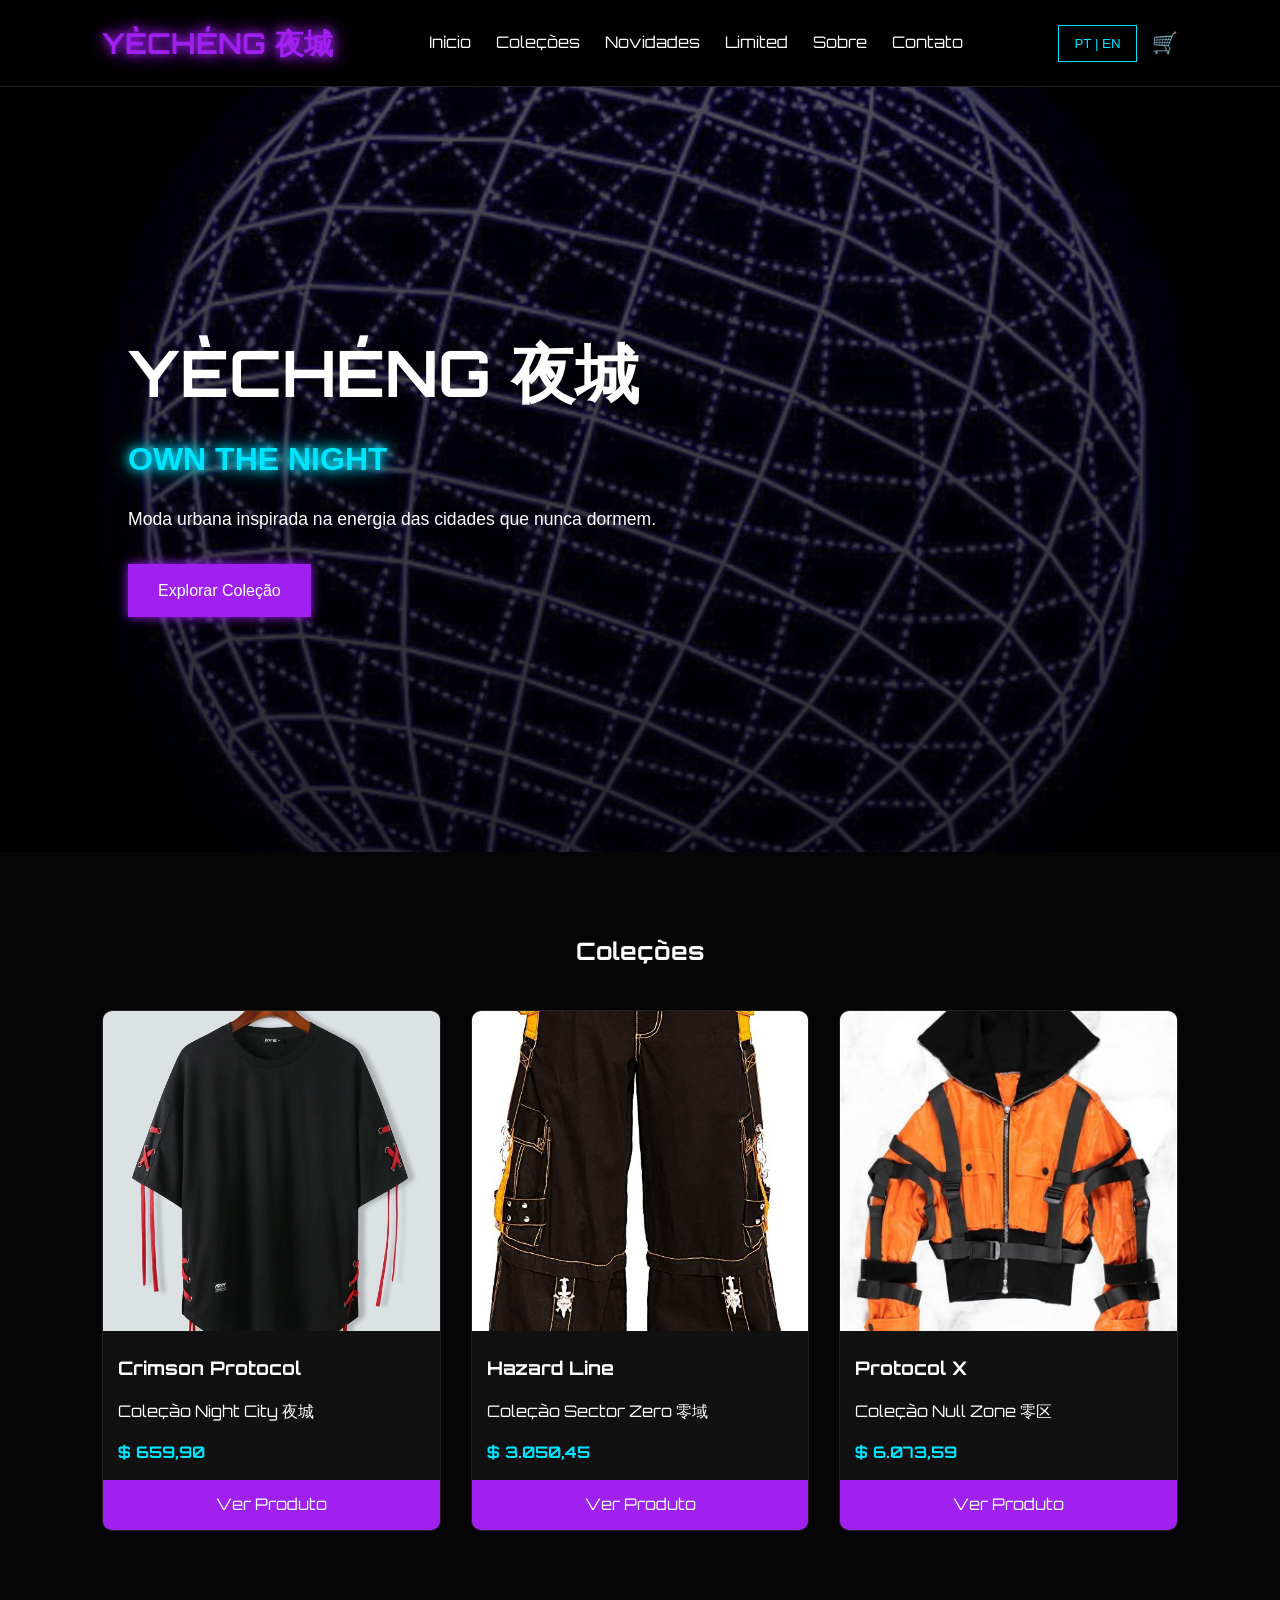
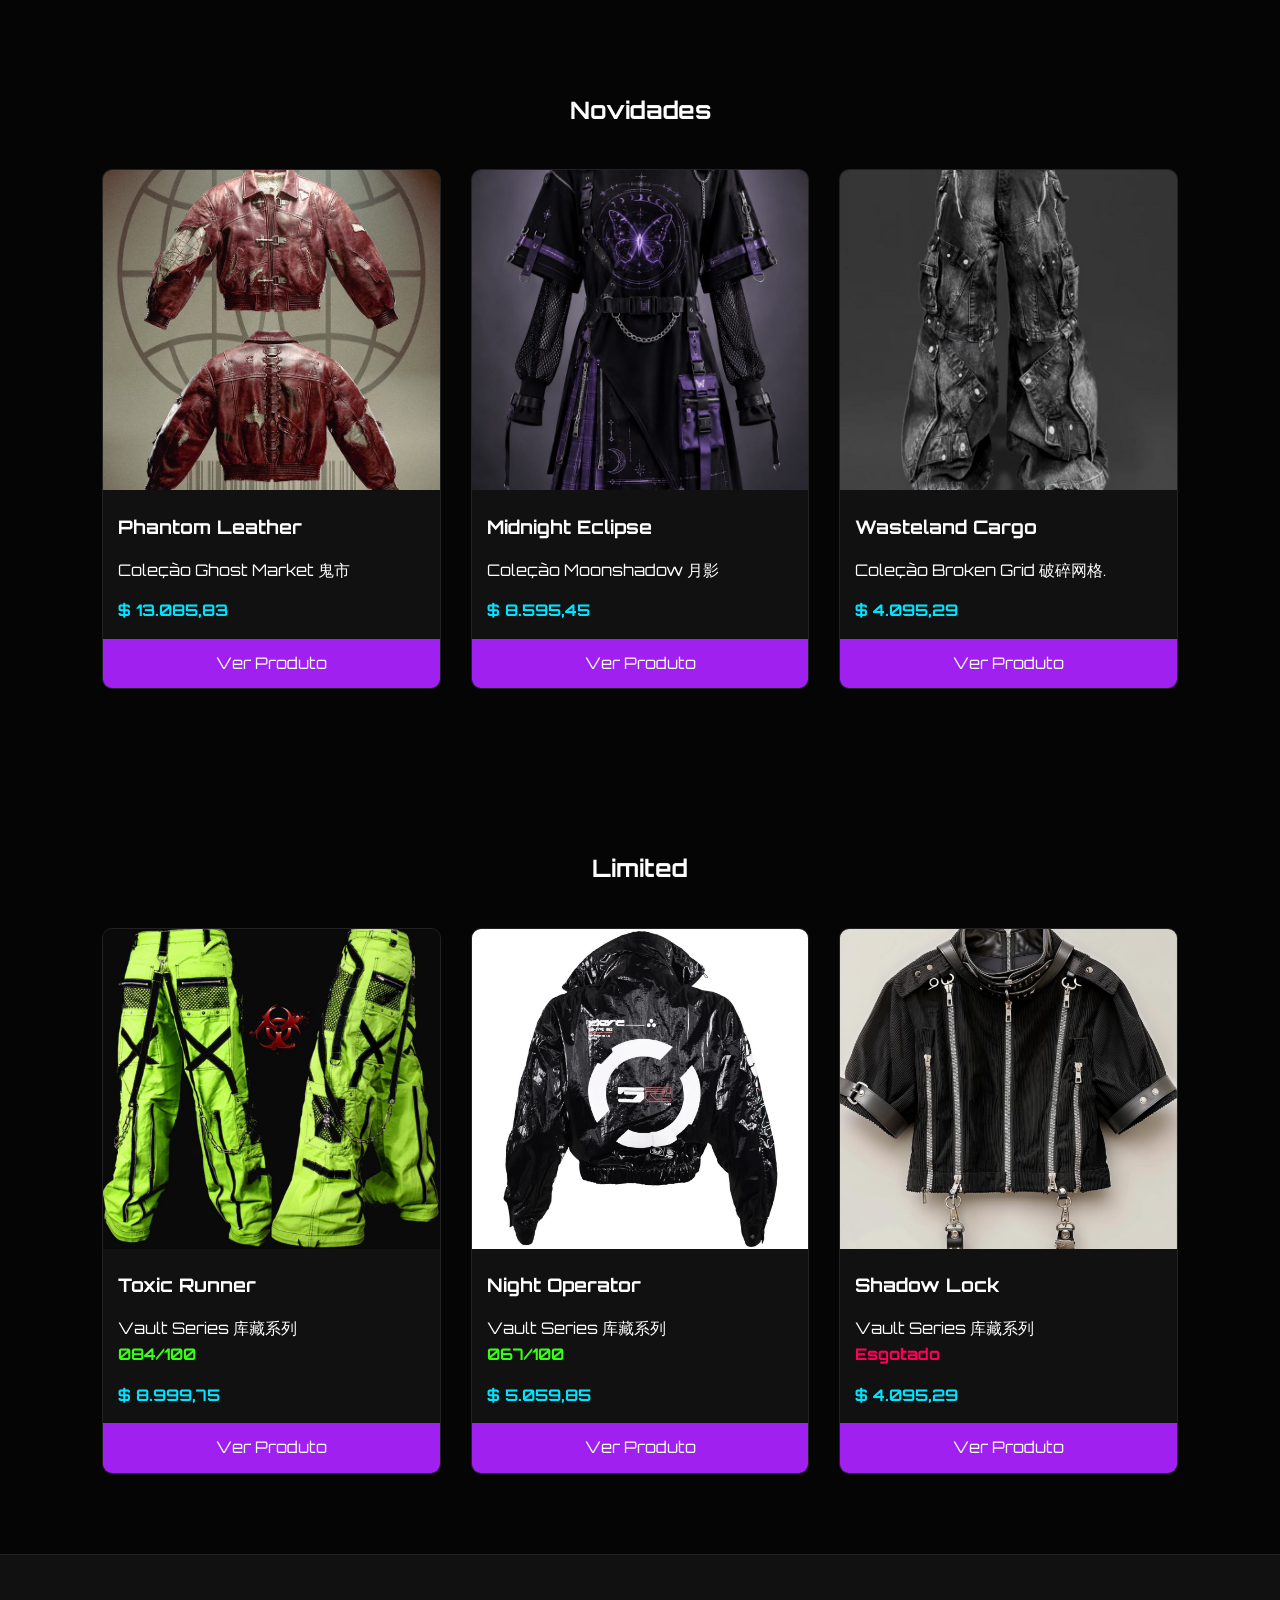
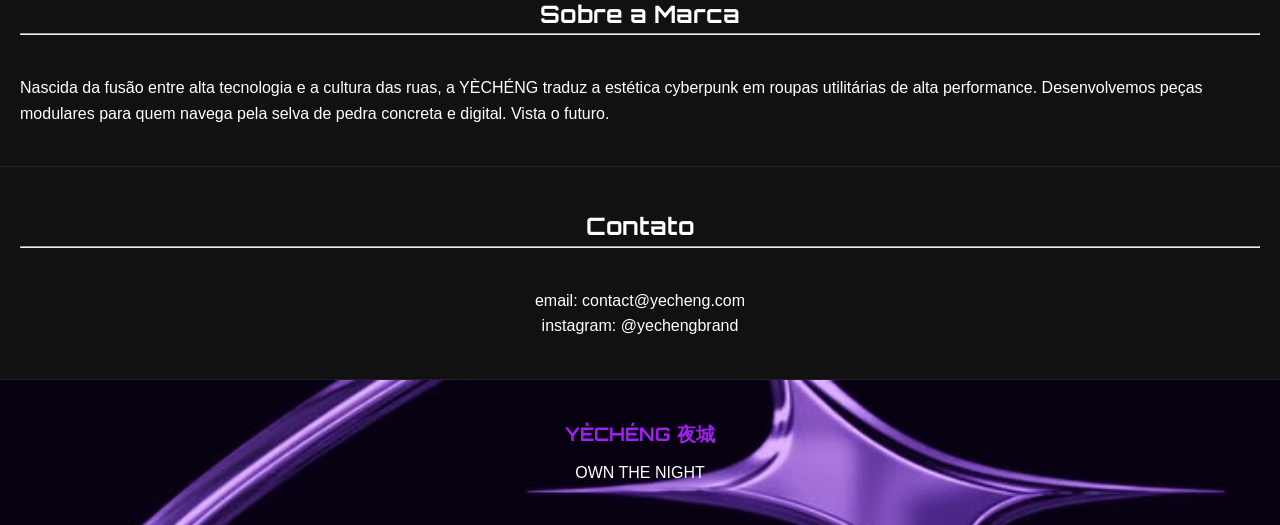
<file: index.html>
<!DOCTYPE html>
<html lang="pt-BR">
<head>
    <meta charset="UTF-8">
    <meta name="viewport" content="width=device-width, initial-scale=1.0">
    <title>YÈCHÉNG 夜城</title>

    <link rel="stylesheet" href="style.css">

    <link rel="icon" type="image/png" href="images/favicon4.png">

    <link href="https://fonts.googleapis.com/css2?family=Orbitron:wght@400;600;700&display=swap" rel="stylesheet">
</head>

<body>

    <!-- logo apenas -->
<header>

    <div class="logo">

        <h1>YÈCHÉNG 夜城</h1>

    </div>
    
    <!-- nav (Inicio, Coleções, Novidades, Limited, Sobre, Contato) -->

    <nav>

        <ul>

            <li>
                <a href="#inicio"
                data-pt="Início"
                data-en="Home">

                Início

                </a>
            </li>

            <li>
                <a href="#colecoes"
                data-pt="Coleções"
                data-en="Collections">

                Coleções

                </a>
            </li>

            <li>
                <a href="#novidades"
                data-pt="Novidades"
                data-en="New Arrivals">

                Novidades

                </a>
            </li>

            <li>
                <a href="#limited">

                Limited

                </a>
            </li>

            <li>
                <a href="#sobre"
                data-pt="Sobre"
                data-en="About">

                Sobre

                </a>
            </li>

            <li>
                <a href="#contato"
                data-pt="Contato"
                data-en="Contact">

                Contato

                </a>
            </li>

        </ul>

    </nav>

    <div class="header-actions">

        <button id="idioma">

            PT | EN 

        </button>

        <span class="cart">

            🛒

        </span>

    </div>

</header>

<main>

    <!-- hero -->

    <section class="hero" id="inicio">

        <div class="hero-content">

            <h1>YÈCHÉNG 夜城</h1>

            <h2>

                OWN THE NIGHT

            </h2>

            <p
            data-pt="Moda urbana inspirada na energia das cidades que nunca dormem."
            data-en="Urban fashion inspired by cities that never sleep.">

            Moda urbana inspirada na energia das cidades que nunca dormem.

            </p>

            <a href="#colecoes"
            class="btn"

            data-pt="Explorar Coleção"
            data-en="Explore Collection">

            Explorar Coleção

            </a>

        </div>

    </section>

    <!-- coleções (3 cards) -->

    <section class="catalogo" id="colecoes">

        <h2
        data-pt="Coleções"
        data-en="Collections">

        Coleções

        </h2>

        <div class="produtos">

            <article class="card">

                <img src="images/shirt1.jpg" alt="Black and red t-shirt">

                <h3>Crimson Protocol</h3>

                <p
                data-pt="Coleção Night City 夜城."
                data-en="Night City 夜城 Collection .">

                Coleção Night City 夜城

                </p>

                <span>$ 659,90</span>

                <a href="produto1.html"
                data-pt="Ver Produto"
                data-en="View Product">

                Ver Produto 

                </a>

            </article>

            <article class="card">

                <img src="images/pants1.jpg" alt="Dark Pants">

                <h3>Hazard Line</h3>

                <p
                data-pt="Coleção Sector Zero 零域."
                data-en="Sector Zero 零域 Collection.">

                Coleção Sector Zero 零域

                </p>

                <span>$ 3.050,45</span>

                <a href="produto2.html"
                data-pt="Ver Produto"
                data-en="View Product">

                Ver Produto

                </a>

            </article>

            <article class="card">

                <img src="images/jacket3.jpg" alt="Orange Jacket">

                <h3>Protocol X</h3>

                <p
                data-pt="Coleção Null Zone 零区."
                data-en="Null Zone 零区 Collection .">

                Coleção Null Zone 零区

                </p>

                <span>$ 6.073,59</span>

                <a href="produto3.html"
                data-pt="Ver Produto"
                data-en="View Product">

                Ver Produto

                </a>

            </article>

        </div>

    </section>

    <!-- novidades (3 cards) -->

    <section class="secao" id="novidades">

        <h2
        data-pt="Novidades"
        data-en="New Arrivals">

        Novidades

        </h2>

    <div class="produtos">

            <article class="card">

                <img src="images/jacket2.jpg" alt="Midnight Boots">

                <h3>Phantom Leather</h3>

                <p
                data-pt="Coleção Ghost Market 鬼市."
                data-en="Ghost Market 鬼市 Collection.">

                Coleção Ghost Market 鬼市
                </p>

                <span>$ 13.085,83</span>

                <a href="produto4.html"
                data-pt="Ver Produto"
                data-en="View Product">

                Ver Produto

                </a>

            </article>

            <article class="card">

                <img src="images/newjacket.jpg" alt="Long Dark Jacket">

                <h3>Midnight Eclipse</h3>

                <p
                data-pt="Coleção Moonshadow 月影"
                data-en="Moonshadow 月影 Collection">

                Coleção Moonshadow 月影

                </p>

                <span>$ 8.595,45</span>

                <a href="produto5.html"
                data-pt="Ver Produto"
                data-en="View Product">

                Ver Produto

                </a>

            </article>

            <article class="card">

                <img src="images/pants2.jpg" alt="Dark Cargo Pants">

                <h3>Wasteland Cargo</h3>

                <p
                data-pt="Coleção Broken Grid 破碎网格 ."
                data-en="Broken Grid 破碎网格 Collection.">

                Coleção Broken Grid 破碎网格.

                </p>

                <span>$ 4.095,29</span>

                <a href="produto6.html"
                data-pt="Ver Produto"
                data-en="View Product">

                Ver Produto

                </a>

            </article>

        </div>

    </section>

    <!-- coleção limitada (3 cards)-->

    <section class="secao" id="limited">

        <h2>Limited</h2>

        <div class="produtos">

            <article class="card">

                <img src="images/pants3.jpg" alt="Green Pants">

                <h3 style="font-family: Orbitron, sans-serif;">

                Toxic Runner

                </h3>

                <p>Vault Series 库藏系列 <br></p>

                <p style="color: #39FF14; font-weight: bold;">084/100</p>

                <span style="font-family: Orbitron, sans-serif;">$ 8.999,75</span>

                <a href="produto7.html"
                data-pt="Ver Produto"
                data-en="View Product">

                Ver Produto

                </a>

            </article>

            <article class="card">

                <img src="images/jacket8.jpg" alt="Black Jacket">

                <h3>Night Operator</h3>

                <p>Vault Series 库藏系列 <br></p>

                <p style="color: #39FF14; font-weight: bold;">067/100</p>

                <span> $ 5.059,85</span>

                <a href="produto8.html"
                data-pt="Ver Produto"
                data-en="View Product">

                Ver Produto

                </a>

            </article>

            <article class="card">

                <img src="images/shirt2.jpg" alt="Black Shirt">

                <h3>Shadow Lock</h3>

                <p>Vault Series 库藏系列<br></p>

                <p style="color: #FF0055; font-weight: bold;"
                    data-pt="Esgotado"
                    data-en="Sold Out">

                    Esgotado
                </p>

                <span>$ 4.095,29</span>

                <a href="produto9.html"
                data-pt="Ver Produto"
                data-en="View Product">

                Ver Produto

                </a>

            </article>

        </div>
    </section>

    <!-- sobre -->

    <section class="secao" id="sobre">

        <h2
        data-pt="Sobre a Marca"
        data-en="About the Brand">

        Sobre a Marca<hr>

        </h2>

        <p
        data-pt="Nascida da fusão entre alta tecnologia e a cultura das ruas, a YÈCHÉNG traduz a estética cyberpunk em roupas utilitárias de alta performance. Desenvolvemos peças modulares para quem navega pela selva de pedra concreta e digital. Vista o futuro."
        data-en="Born from the fusion of high technology and street culture, YÈCHÉNG translates the cyberpunk aesthetic into high-performance utilitarian apparel. We design modular pieces for those navigating the concrete and digital jungle. Wear the future.">

        Nascida da fusão entre alta tecnologia e a cultura das ruas, a YÈCHÉNG traduz a estética cyberpunk em roupas utilitárias de alta performance. Desenvolvemos peças modulares para quem navega pela selva de pedra concreta e digital. Vista o futuro.

        </p>

    </section>

    <!-- contato -->

    <section class="secao" id="contato">

        <h2
        data-pt="Contato"
        data-en="Contact">

        Contato<hr>

        </h2>

        <p>
        email: contact@yecheng.com<br>
        instagram: @yechengbrand</p>

    </section>

</main>

<footer>

    <h3>YÈCHÉNG 夜城</h3>

    <p>

        OWN THE NIGHT

    </p>

</footer>

<script src="script.js"></script>

</body>
</html>
</file>
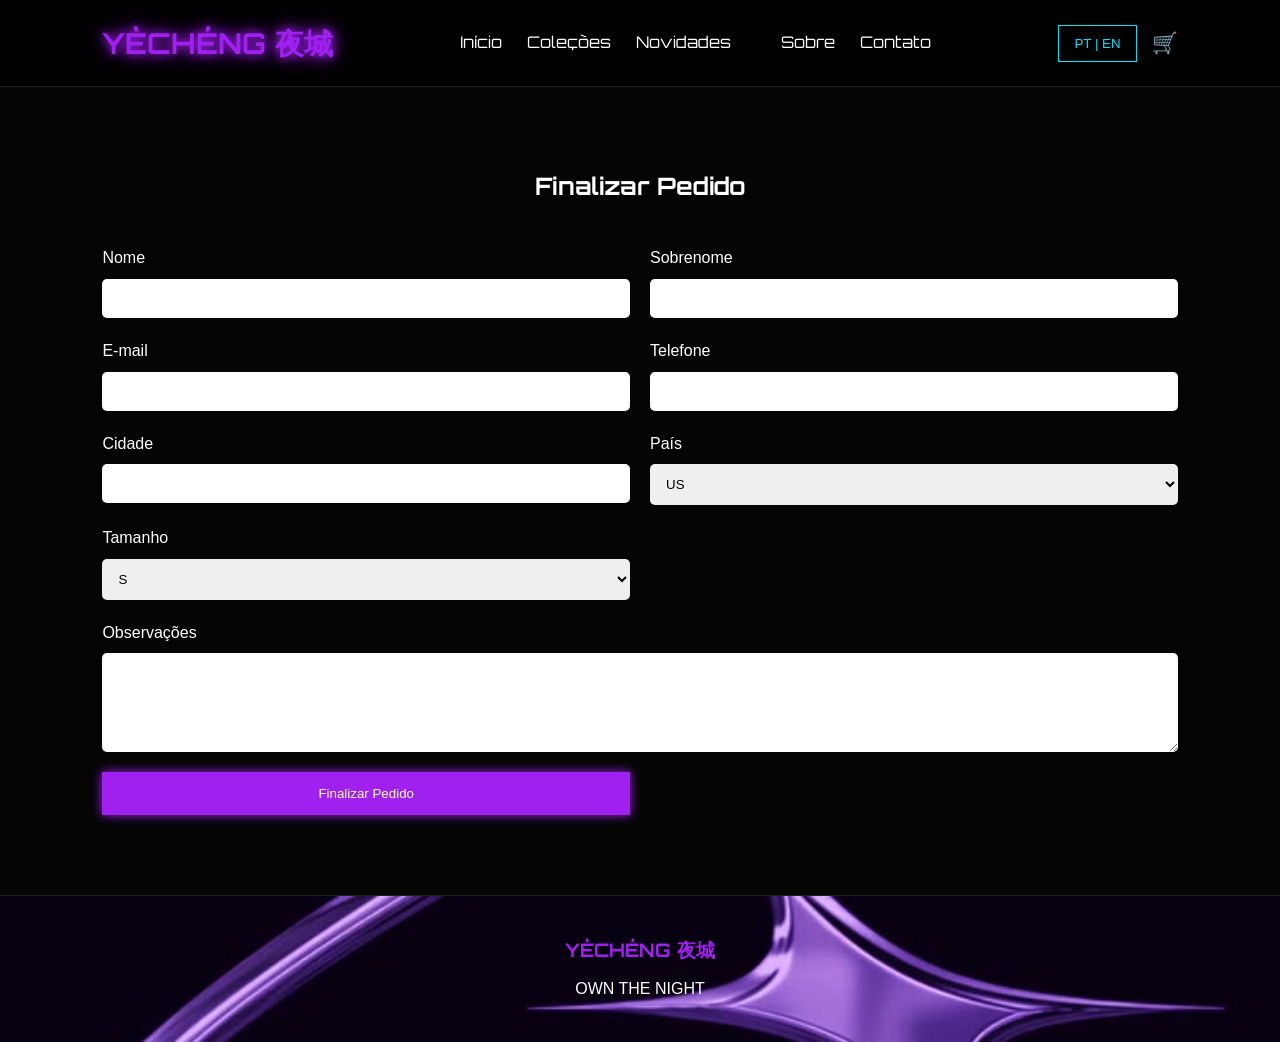
<file: checkout.html>
<!DOCTYPE html>
<html lang="pt-BR">
<head>
    <meta charset="UTF-8">
    <meta name="viewport" content="width=device-width, initial-scale=1.0">
    <title>Checkout | YÈCHÉNG 夜城</title>

    <link rel="stylesheet" href="style.css">

    <link rel="icon" type="image/png" href="images/favicon4.png">

    <link href="https://fonts.googleapis.com/css2?family=Orbitron:wght@400;600;700&display=swap" rel="stylesheet">
</head>

<body>

<header>

    <div class="logo">

        <h1>YÈCHÉNG 夜城</h1>

    </div>

    <nav>

        <ul>

            <li><a href="index.html"
            data-pt="Início"
            data-en="Home">Início</a></li>

            <li><a href="index.html#colecoes"
            data-pt="Coleções"
            data-en="Collections">Coleções</a></li>

            <li><a href="index.html#novidades"
            data-pt="Novidades"
            data-en="New Arrivals">Novidades</a></li>
            
            <li><a href="index.html#limited"Limited></a></li>

            <li><a href="index.html#sobre"
            data-pt="Sobre"
            data-en="About">Sobre</a></li>

            <li><a href="index.html#contato"
            data-pt="Contato"
            data-en="Contact">Contato</a></li>

        </ul>

    </nav>

    <div class="header-actions">

        <button id="idioma">

            PT | EN

        </button>

        <span class="cart">

            🛒

        </span>

    </div>

</header>

<main>

    <section class="checkout">

        <h2
        data-pt="Finalizar Pedido"
        data-en="Checkout">

        Finalizar Pedido

        </h2>

        <form class="checkout-form">

            <div class="campo">

                <label
                data-pt="Nome"
                data-en="First Name">

                Nome

                </label>

                <input type="text" required>

            </div>

            <div class="campo">

                <label
                data-pt="Sobrenome"
                data-en="Last Name">

                Sobrenome

                </label>

                <input type="text" required>

            </div>

            <div class="campo">

                <label>E-mail</label>

                <input type="email" required>

            </div>

            <div class="campo">

                <label
                data-pt="Telefone"
                data-en="Phone">

                Telefone

                </label>

                <input type="tel">

            </div>

            <div class="campo">

                <label
                data-pt="Cidade"
                data-en="City">

                Cidade

                </label>

                <input type="text">

            </div>

            <div class="campo">

                <label
                data-pt="País"
                data-en="Country">

                País

                </label>

                <select>

                    <option>US</option>
                    <option>BR</option>
                    <option>FR</option>
                    <option>IT</option>
                    <option>DE</option>

                </select>

            </div>

            <div class="campo">

                <label
                data-pt="Tamanho"
                data-en="Size">

                Tamanho

                </label>

                <select>

                    <option>S</option>
                    <option>M</option>
                    <option>L</option>
                    <option>XL</option>

                </select>

            </div>

            <div class="campo campo-completo">

                <label
                data-pt="Observações"
                data-en="Notes">

                Observações

                </label>

                <textarea rows="5"></textarea>

            </div>

            <button
            type="submit"
            class="btn"

            data-pt="Finalizar Pedido"
            data-en="Place Order">

            Finalizar Pedido

            </button>

        </form>

    </section>

</main>

<footer>

    <h3>YÈCHÉNG 夜城</h3>

    <p>

        OWN THE NIGHT

    </p>

</footer>

<script src="script.js"></script>

</body>
</html>
</file>
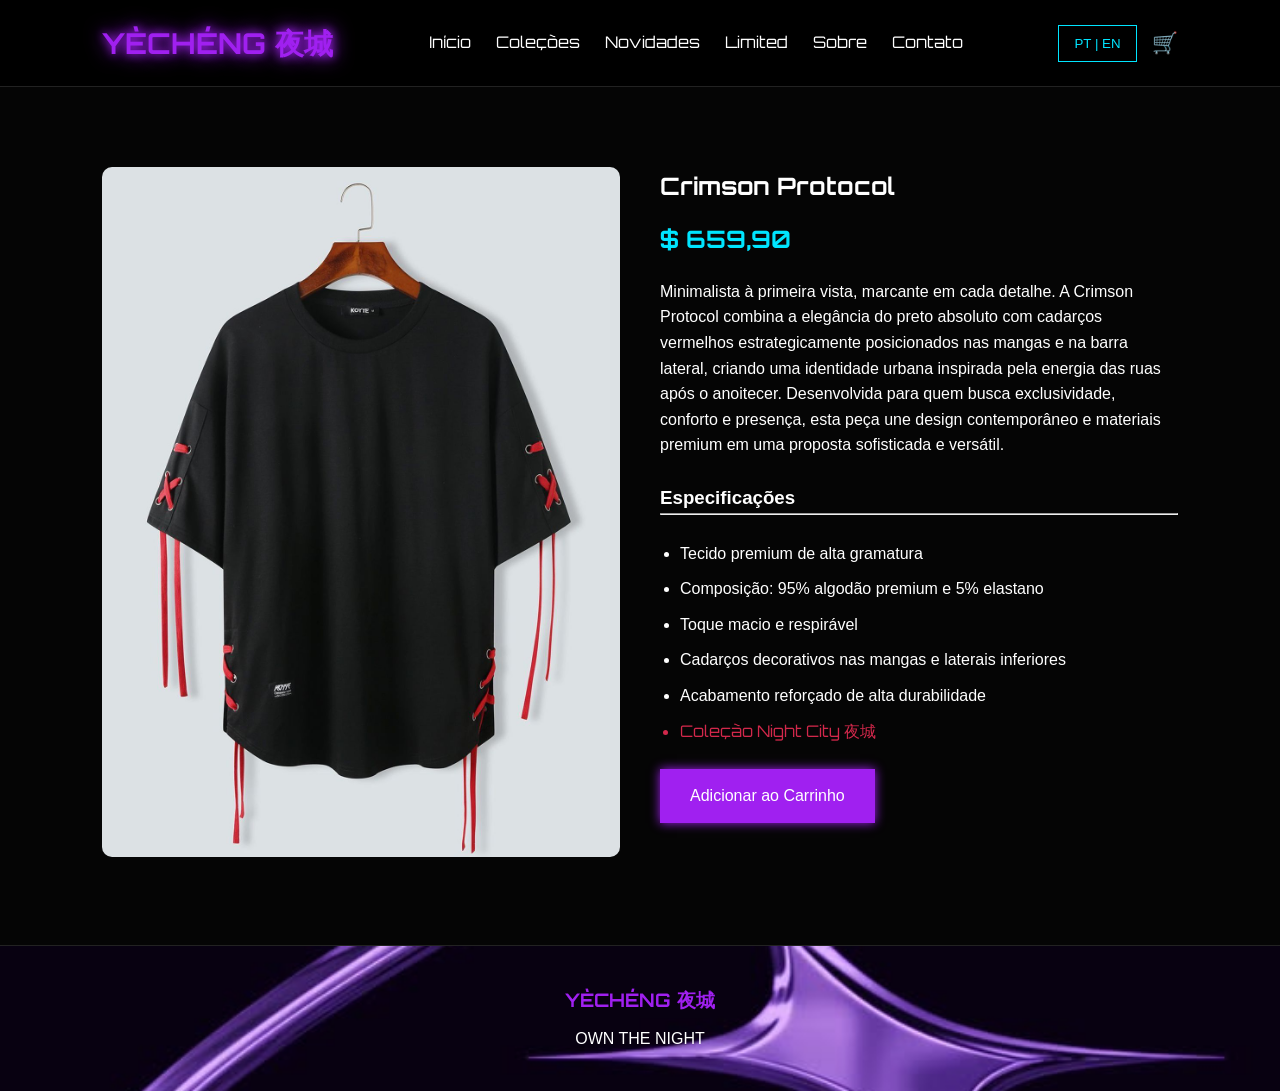
<file: produto1.html>
<!DOCTYPE html>
<html lang="pt-BR">
<head>
    <meta charset="UTF-8">
    <meta name="viewport" content="width=device-width, initial-scale=1.0">
    <title>Crimson Protocol | YÈCHÉNG 夜城</title>

    <link rel="stylesheet" href="style.css">

    <link rel="icon" type="image/png" href="images/favicon4.png">

    <link href="https://fonts.googleapis.com/css2?family=Orbitron:wght@400;600;700&display=swap" rel="stylesheet">
</head>

<body>

<header>

    <div class="logo">

        <h1>YÈCHÉNG 夜城</h1>

    </div>

    <nav>

        <ul>

            <li>
                <a href="#inicio"
                data-pt="Início"
                data-en="Home">

                Início

                </a>
            </li>

            <li>
                <a href="#colecoes"
                data-pt="Coleções"
                data-en="Collections">

                Coleções

                </a>
            </li>

            <li>
                <a href="#novidades"
                data-pt="Novidades"
                data-en="New Arrivals">

                Novidades

                </a>
            </li>

            <li>
                <a href="#limited">

                Limited

                </a>
            </li>

            <li>
                <a href="#sobre"
                data-pt="Sobre"
                data-en="About">

                Sobre

                </a>
            </li>

            <li>
                <a href="#contato"
                data-pt="Contato"
                data-en="Contact">

                Contato

                </a>
            </li>

        </ul>

    </nav>


    <div class="header-actions">

        <button id="idioma">

            PT | EN

        </button>

        <span class="cart">

            🛒

        </span>

    </div>

</header>

<main>

    <section class="produto-detalhe">

        <div class="produto-imagem">

            <img
            src="images/shirt1.jpg"
            alt="Black and red t-shirt">

        </div>

        <div class="produto-info">

            <h2>

                Crimson Protocol

            </h2>

            <p class="preco" style="font-family: Orbitron, sans-serif;">

                $ 659,90

            </p>

            <p
            data-pt="Minimalista à primeira vista, marcante em cada detalhe. A Crimson Protocol combina a elegância do preto absoluto com cadarços vermelhos estrategicamente posicionados nas mangas e na barra lateral, criando uma identidade urbana inspirada pela energia das ruas após o anoitecer. Desenvolvida para quem busca exclusividade, conforto e presença, esta peça une design contemporâneo e materiais premium em uma proposta sofisticada e versátil."
            data-en="Minimalist at first glance, unforgettable in every detail. Crimson Protocol combines the elegance of deep black with striking red lace accents placed on the sleeves and lower sides, creating a bold urban identity inspired by the energy of the city after dark. Designed for those who value exclusivity, comfort, and presence, this piece blends contemporary design with premium materials in a sophisticated and versatile silhouette.">

            Minimalista à primeira vista, marcante em cada detalhe. A Crimson Protocol combina a elegância do preto absoluto com cadarços vermelhos estrategicamente posicionados nas mangas e na barra lateral, criando uma identidade urbana inspirada pela energia das ruas após o anoitecer. Desenvolvida para quem busca exclusividade, conforto e presença, esta peça une design contemporâneo e materiais premium em uma proposta sofisticada e versátil.
            </p>

            <div class="especificacoes">
            

                <h3
                data-pt="Especificações"
                data-en="Specifications">

                Especificações

                </h3>
                <hr><br>
                <ul>

                    <li
                    data-pt="Tecido premium de alta gramatura"
                    data-en="Premium heavyweight fabric">

                    Tecido premium de alta gramatura

                    </li>

                    <li
                    data-pt="Composição: 95% algodão premium e 5% elastano"
                    data-en="Composition: 95% premium cotton, 5% elastane">

                    Composição: 95% algodão premium e 5% elastano

                    </li>

                    <li
                    data-pt="Toque macio e respirável"
                    data-en="Soft and breathable texture">

                    Toque macio e respirável

                    </li>

                    <li
                    data-pt="Cadarços decorativos nas mangas e laterais inferiores"
                    data-en="Decorative laces on sleeves and lower sides">

                    Cadarços decorativos nas mangas e laterais inferiores

                    </li>

                    <li
                    data-pt="Acabamento reforçado de alta durabilidade"
                    data-en="Reinforced stitching for enhanced durability">

                    Acabamento reforçado de alta durabilidade

                    </li>

                    <li style="font-family: orbitron, sans-serif; color:#D2284B;;"
                    data-pt="Coleção Night City 夜城"
                    data-en="Night City 夜城 Collection 夜城 ">

                    Coleção Night City 夜城

                    </li>

                </ul>

            </div>

            <a
            href="checkout.html"
            class="btn"

            data-pt="Adicionar ao Carrinho"
            data-en="Add to Cart">

            Adicionar ao Carrinho

            </a>

        </div>

    </section>

</main>

<footer>

    <h3>YÈCHÉNG 夜城</h3>

    <p>

        OWN THE NIGHT

    </p>

</footer>

<script src="script.js"></script>

</body>
</html>
</file>
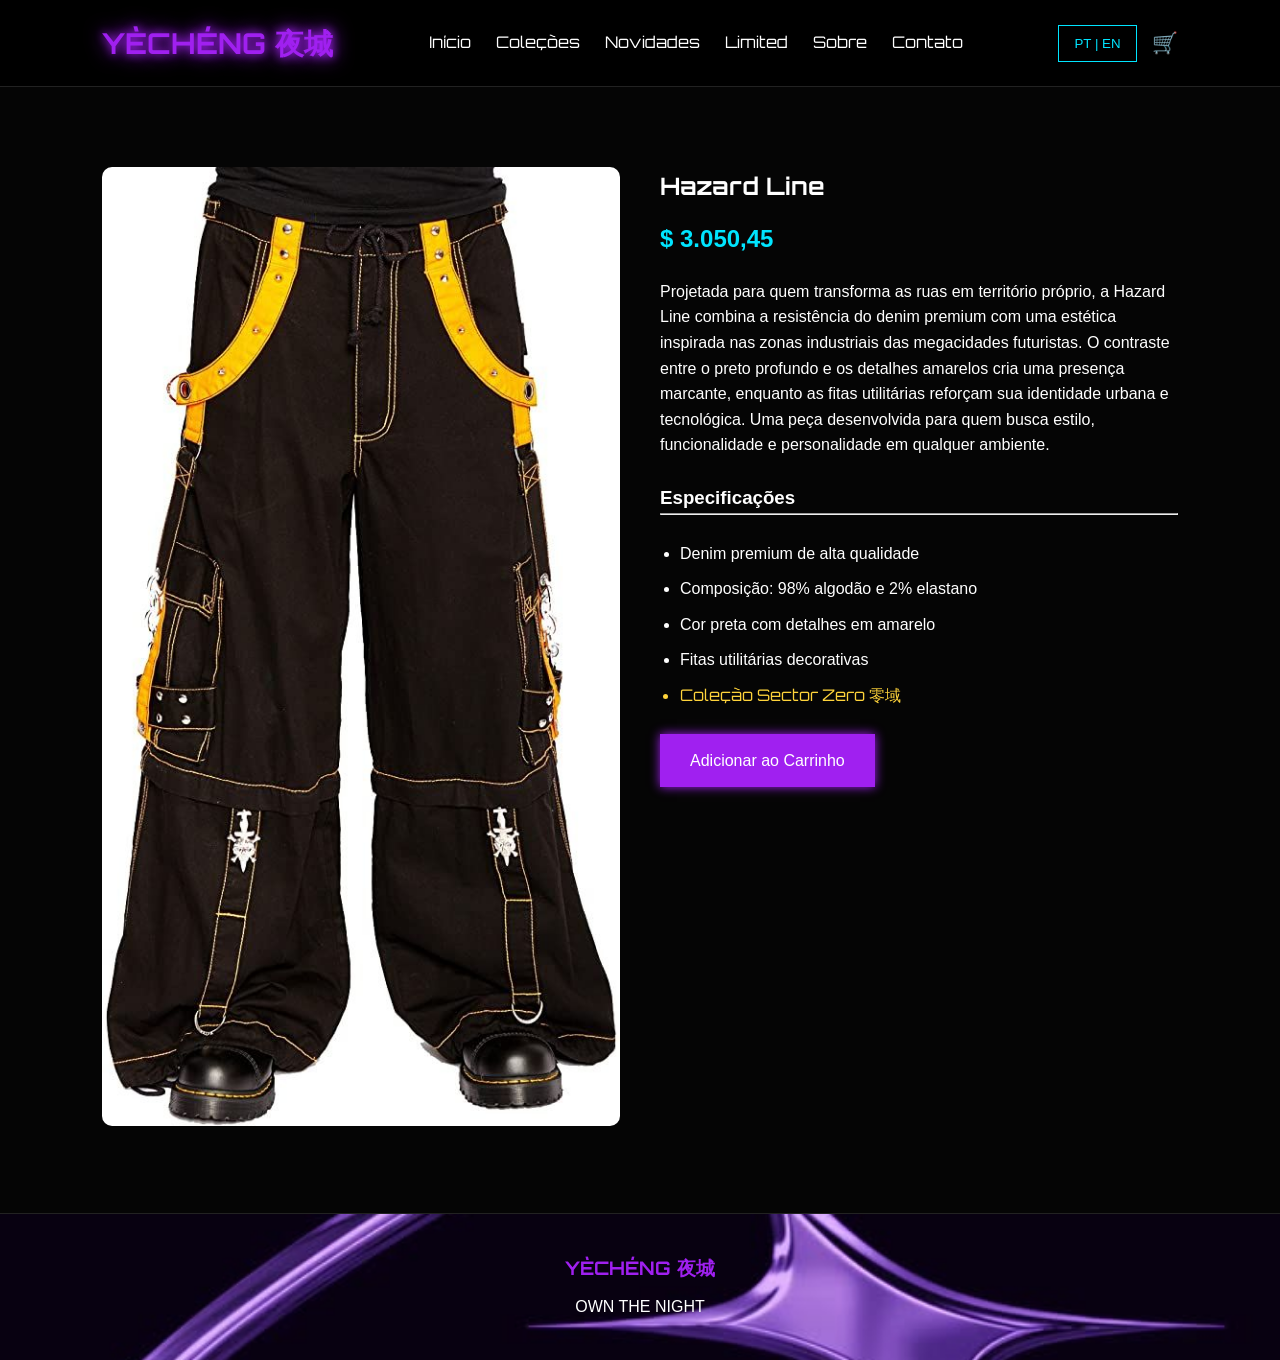
<file: produto2.html>
<!DOCTYPE html>
<html lang="pt-BR">
<head>
    <meta charset="UTF-8">
    <meta name="viewport" content="width=device-width, initial-scale=1.0">
    <title>Hazard Line | YÈCHÉNG 夜城</title>

    <link rel="stylesheet" href="style.css">

    <link rel="icon" type="image/png" href="images/favicon4.png">

    <link href="https://fonts.googleapis.com/css2?family=Orbitron:wght@400;600;700&display=swap" rel="stylesheet">
</head>

<body>

<header>

    <div class="logo">

        <h1>YÈCHÉNG 夜城</h1>

    </div>

    <nav>

        <ul>

            <li>
                <a href="#inicio"
                data-pt="Início"
                data-en="Home">

                Início

                </a>
            </li>

            <li>
                <a href="#colecoes"
                data-pt="Coleções"
                data-en="Collections">

                Coleções

                </a>
            </li>

            <li>
                <a href="#novidades"
                data-pt="Novidades"
                data-en="New Arrivals">

                Novidades

                </a>
            </li>

            <li>
                <a href="#limited">

                Limited

                </a>
            </li>

            <li>
                <a href="#sobre"
                data-pt="Sobre"
                data-en="About">

                Sobre

                </a>
            </li>

            <li>
                <a href="#contato"
                data-pt="Contato"
                data-en="Contact">

                Contato

                </a>
            </li>

        </ul>

    </nav>

    <div class="header-actions">

        <button id="idioma">

            PT | EN

        </button>

        <span class="cart">

            🛒

        </span>

    </div>

</header>

<main>

    <section class="produto-detalhe">

        <div class="produto-imagem">

            <img
            src="images/pants1.jpg"
            alt="Dark Pants">

        </div>

        <div class="produto-info">

            <h2>

                Hazard Line

            </h2>

            <p class="preco">

                $ 3.050,45

            </p>

            <p
            data-pt="Projetada para quem transforma as ruas em território próprio, a Hazard Line combina a resistência do denim premium com uma estética inspirada nas zonas industriais das megacidades futuristas. O contraste entre o preto profundo e os detalhes amarelos cria uma presença marcante, enquanto as fitas utilitárias reforçam sua identidade urbana e tecnológica. Uma peça desenvolvida para quem busca estilo, funcionalidade e personalidade em qualquer ambiente."
            data-en="Designed for those who make the streets their own territory, Hazard Line combines the durability of premium denim with an aesthetic inspired by the industrial zones of futuristic megacities. The contrast between deep black and striking yellow accents creates a bold presence, while the utility straps reinforce its urban and technological identity. A piece created for those who value style, functionality, and individuality in every environment.">

            Projetada para quem transforma as ruas em território próprio, a Hazard Line combina a resistência do denim premium com uma estética inspirada nas zonas industriais das megacidades futuristas. O contraste entre o preto profundo e os detalhes amarelos cria uma presença marcante, enquanto as fitas utilitárias reforçam sua identidade urbana e tecnológica. Uma peça desenvolvida para quem busca estilo, funcionalidade e personalidade em qualquer ambiente.

            </p>

            <div class="especificacoes">

                <h3
                data-pt="Especificações"
                data-en="Specifications">

                Especificações

                </h3>
                <hr><br>

                <ul>

                    <li
                    data-pt="Denim premium de alta qualidade"
                    data-en="Premium high-quality denim">

                    Denim premium de alta qualidade

                    </li>

                    <li
                    data-pt="Composição: 98% algodão e 2% elastano"
                    data-en="Composition: 98% cotton, 2% elastane">

                    Composição: 98% algodão e 2% elastano

                    </li>

                    <li
                    data-pt="Cor preta com detalhes em amarelo"
                    data-en="Black color with yellow accents">

                    Cor preta com detalhes em amarelo

                    </li>

                    <li 
                    data-pt="Fitas utilitárias decorativas inspiradas no estilo techwear"
                    data-en="Techwear-inspired utility straps">

                    Fitas utilitárias decorativas

                    </li>

                    <li style="font-family: orbitron, sans-serif; color:#FFD43B;"
                    data-pt="Coleção Sector Zero 零域"
                    data-en="Sector Zero 零域 Collection">

                    Coleção Sector Zero 零域

                    </li>

                </ul>

            </div>

            <a
            href="checkout.html"
            class="btn"

            data-pt="Adicionar ao Carrinho"
            data-en="Add to Cart">

            Adicionar ao Carrinho

            </a>

        </div>

    </section>

</main>

<footer>

    <h3>YÈCHÉNG 夜城</h3>

    <p>

        OWN THE NIGHT

    </p>

</footer>

<script src="script.js"></script>

</body>
</html>
</file>
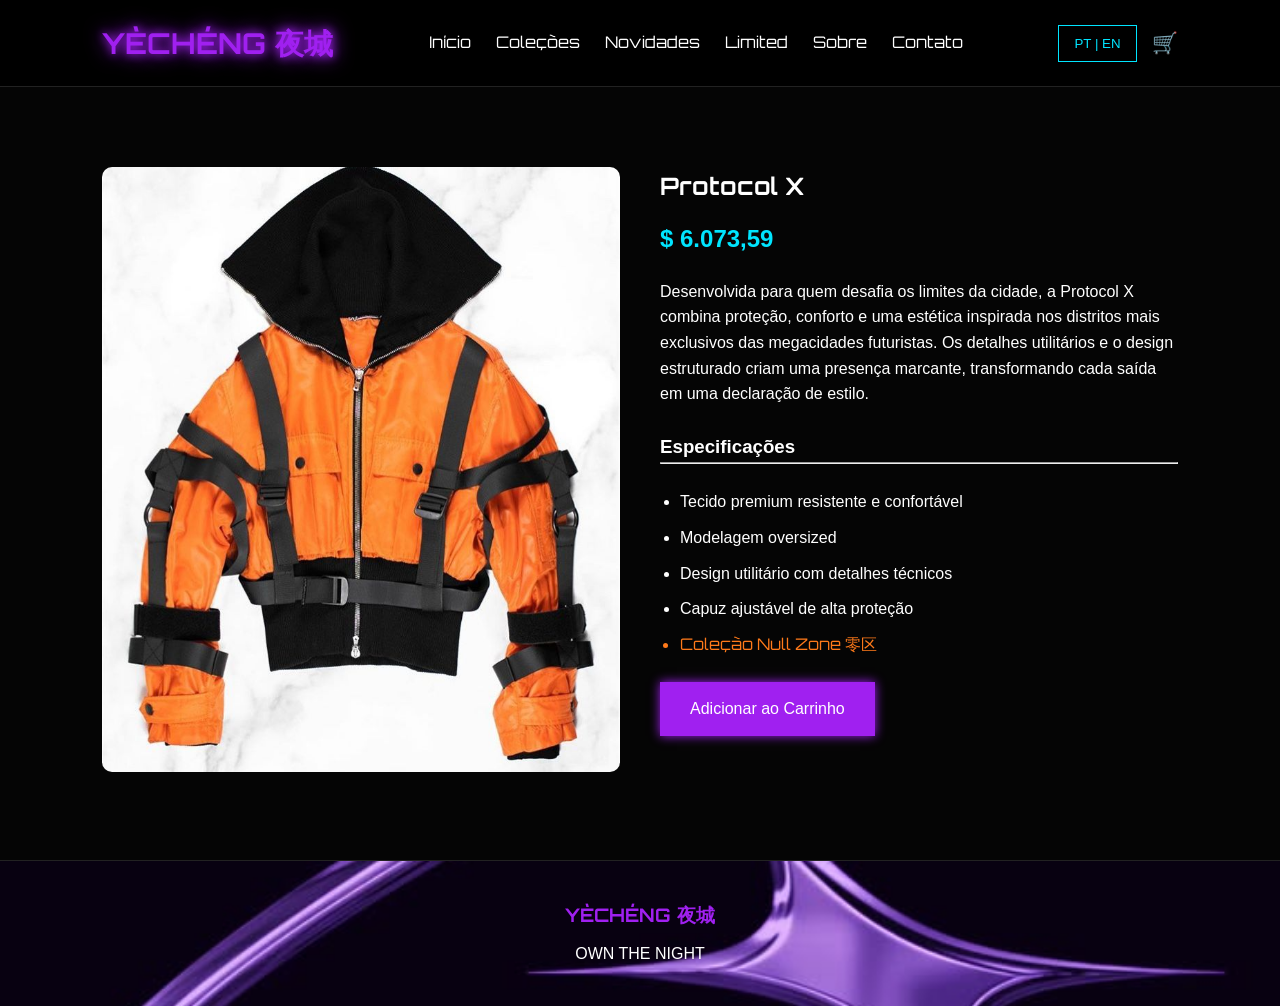
<file: produto3.html>
<!DOCTYPE html>
<html lang="pt-BR">
<head>
    <meta charset="UTF-8">
    <meta name="viewport" content="width=device-width, initial-scale=1.0">
    <title>Protocol X | YÈCHÉNG 夜城</title>

    <link rel="stylesheet" href="style.css">

    <link rel="icon" type="image/png" href="images/favicon4.png">

    <link href="https://fonts.googleapis.com/css2?family=Orbitron:wght@400;600;700&display=swap" rel="stylesheet">
</head>

<body>

<header>

    <div class="logo">

        <h1>YÈCHÉNG 夜城</h1>

    </div>

    <nav>

        <ul>

            <li>
                <a href="#inicio"
                data-pt="Início"
                data-en="Home">

                Início

                </a>
            </li>

            <li>
                <a href="#colecoes"
                data-pt="Coleções"
                data-en="Collections">

                Coleções

                </a>
            </li>

            <li>
                <a href="#novidades"
                data-pt="Novidades"
                data-en="New Arrivals">

                Novidades

                </a>
            </li>

            <li>
                <a href="#limited">

                Limited

                </a>
            </li>

            <li>
                <a href="#sobre"
                data-pt="Sobre"
                data-en="About">

                Sobre

                </a>
            </li>

            <li>
                <a href="#contato"
                data-pt="Contato"
                data-en="Contact">

                Contato

                </a>
            </li>

        </ul>

    </nav>

    <div class="header-actions">

        <button id="idioma">

            PT | EN

        </button>

        <span class="cart">

            🛒

        </span>

    </div>

</header>

<main>

    <section class="produto-detalhe">

        <div class="produto-imagem">

            <img
            src="images/jacket3.jpg"
            alt="Midnight Oversized">

        </div>

        <div class="produto-info">

            <h2>

                Protocol X

            </h2>

            <p class="preco">

                $ 6.073,59

            </p>

            <p
            data-pt="Desenvolvida para quem desafia os limites da cidade, a Protocol X combina proteção, conforto e uma estética inspirada nos distritos mais exclusivos das megacidades futuristas. Os detalhes utilitários e o design estruturado criam uma presença marcante, transformando cada saída em uma declaração de estilo."
            data-en="Designed for those who push beyond the city's limits, Protocol X combines protection, comfort, and an aesthetic inspired by the most exclusive districts of futuristic megacities. Its utility-focused details and structured design create a bold presence, turning every outing into a statement of style.">

            Desenvolvida para quem desafia os limites da cidade, a Protocol X combina proteção, conforto e uma estética inspirada nos distritos mais exclusivos das megacidades futuristas. Os detalhes utilitários e o design estruturado criam uma presença marcante, transformando cada saída em uma declaração de estilo.

            <div class="especificacoes">

                <h3
                data-pt="Especificações"
                data-en="Specifications">

                Especificações

                </h3>
                <hr><br>

                <ul>

                    <li
                    data-pt="Tecido premium resistente e confortável"
                    data-en="Premium durable and comfortable fabric">

                    Tecido premium resistente e confortável

                    </li>

                    <li
                    data-pt="Modelagem oversized"
                    data-en="Oversized fit">

                    Modelagem oversized

                    </li>

                    <li
                    data-pt="Design utilitário com detalhes técnicos"
                    data-en="Utility-inspired technical design">

                    Design utilitário com detalhes técnicos

                    </li>

                    <li
                    data-pt="Capuz ajustável de alta proteção"
                    data-en="High-protection adjustable hood">

                    Capuz ajustável de alta proteção

                    </li>

                    <li style= "font-family: orbitron, sans-serif; color:#FF7A1A;"
                    data-pt="Coleção Null Zone 零区"
                    data-en="Null Zone 零区 Collection">

                    Coleção Null Zone 零区

                    </li>

                </ul>

            </div>

            <a
            href="checkout.html"
            class="btn"

            data-pt="Adicionar ao Carrinho"
            data-en="Add to Cart">

            Adicionar ao Carrinho

            </a>

        </div>

    </section>

</main>

<footer>

    <h3>YÈCHÉNG 夜城</h3>

    <p>

        OWN THE NIGHT

    </p>

</footer>

<script src="script.js"></script>

</body>
</html>
</file>
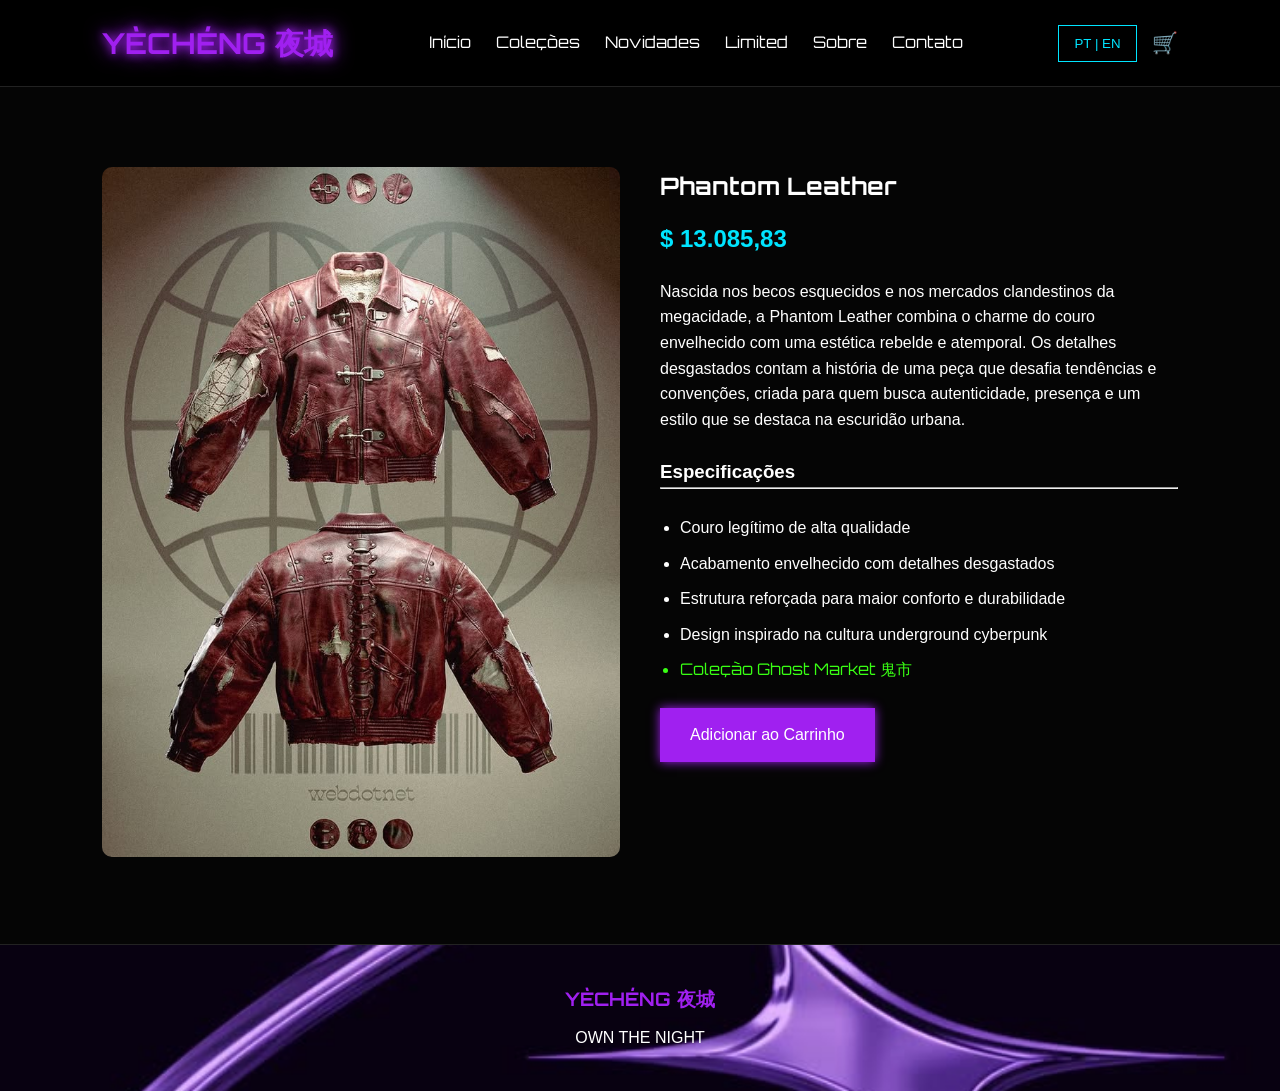
<file: produto4.html>
<!DOCTYPE html>
<html lang="pt-BR">
<head>
    <meta charset="UTF-8">
    <meta name="viewport" content="width=device-width, initial-scale=1.0">
    <title>Phantom Leather| YÈCHÉNG 夜城</title>

    <link rel="stylesheet" href="style.css">

    <link rel="icon" type="image/png" href="images/favicon4.png">

    <link href="https://fonts.googleapis.com/css2?family=Orbitron:wght@400;600;700&display=swap" rel="stylesheet">
</head>

<body>

<header>

    <div class="logo">

        <h1>YÈCHÉNG 夜城</h1>

    </div>

    <nav>

        <ul>

            <li>
                <a href="#inicio"
                data-pt="Início"
                data-en="Home">

                Início

                </a>
            </li>

            <li>
                <a href="#colecoes"
                data-pt="Coleções"
                data-en="Collections">

                Coleções

                </a>
            </li>

            <li>
                <a href="#novidades"
                data-pt="Novidades"
                data-en="New Arrivals">

                Novidades

                </a>
            </li>

            <li>
                <a href="#limited">

                Limited

                </a>
            </li>

            <li>
                <a href="#sobre"
                data-pt="Sobre"
                data-en="About">

                Sobre

                </a>
            </li>

            <li>
                <a href="#contato"
                data-pt="Contato"
                data-en="Contact">

                Contato

                </a>
            </li>

        </ul>

    </nav>

    <div class="header-actions">

        <button id="idioma">

            PT | EN

        </button>

        <span class="cart">

            🛒

        </span>

    </div>

</header>

<main>

    <section class="produto-detalhe">

        <div class="produto-imagem">

            <img
            src="images/jacket2.jpg"
            alt="Leather Jacket">

        </div>

        <div class="produto-info">

            <h2>

                Phantom Leather

            </h2>

            <p class="preco">

                $ 13.085,83

            </p>

            <p
            data-pt="Nascida nos becos esquecidos e nos mercados clandestinos da megacidade, a Phantom Leather combina o charme do couro envelhecido com uma estética rebelde e atemporal. Os detalhes desgastados contam a história de uma peça que desafia tendências e convenções, criada para quem busca autenticidade, presença e um estilo que se destaca na escuridão urbana."
            data-en="Born from the forgotten alleyways and underground markets of a futuristic megacity, Phantom Leather combines the appeal of aged leather with a rebellious and timeless aesthetic. Its distressed details tell the story of a piece that challenges trends and conventions, created for those who seek authenticity, presence, and a style that stands out in the urban darkness.">

            Nascida nos becos esquecidos e nos mercados clandestinos da megacidade, a Phantom Leather combina o charme do couro envelhecido com uma estética rebelde e atemporal. Os detalhes desgastados contam a história de uma peça que desafia tendências e convenções, criada para quem busca autenticidade, presença e um estilo que se destaca na escuridão urbana.

            <div class="especificacoes">

                <h3
                data-pt="Especificações"
                data-en="Specifications">

                Especificações

                </h3>
                <hr><br>

                <ul>

                    <li
                    data-pt="Couro legítimo de alta qualidade"
                    data-en="High-quality genuine leather">

                    Couro legítimo de alta qualidade

                    </li>

                    <li
                    data-pt="Acabamento envelhecido com detalhes desgastados"
                    data-en="Distressed finish with aged details">

                    Acabamento envelhecido com detalhes desgastados

                    </li>

                    <li
                    data-pt="Estrutura reforçada para maior conforto e durabilidade"
                    data-en="Reinforced structure for enhanced comfort and durability">

                    Estrutura reforçada para maior conforto e durabilidade

                    </li>

                    <li
                    data-pt="Design inspirado na cultura underground cyberpunk"
                    data-en="Design inspired by underground cyberpunk culture">

                    Design inspirado na cultura underground cyberpunk

                    </li>

                    <li style="font-family: orbitron, sans-serif; color:#39FF14;"
                    data-pt="Coleção Ghost Market 鬼市"
                    data-en="Ghost Market 鬼市 Collection">

                    Coleção Ghost Market 鬼市

                    </li>

                </ul>

            </div>

            <a
            href="checkout.html"
            class="btn"

            data-pt="Adicionar ao Carrinho"
            data-en="Add to Cart">

            Adicionar ao Carrinho

            </a>

        </div>

    </section>

</main>

<footer>

    <h3>YÈCHÉNG 夜城</h3>

    <p>

        OWN THE NIGHT

    </p>

</footer>

<script src="script.js"></script>

</body>
</html>
</file>
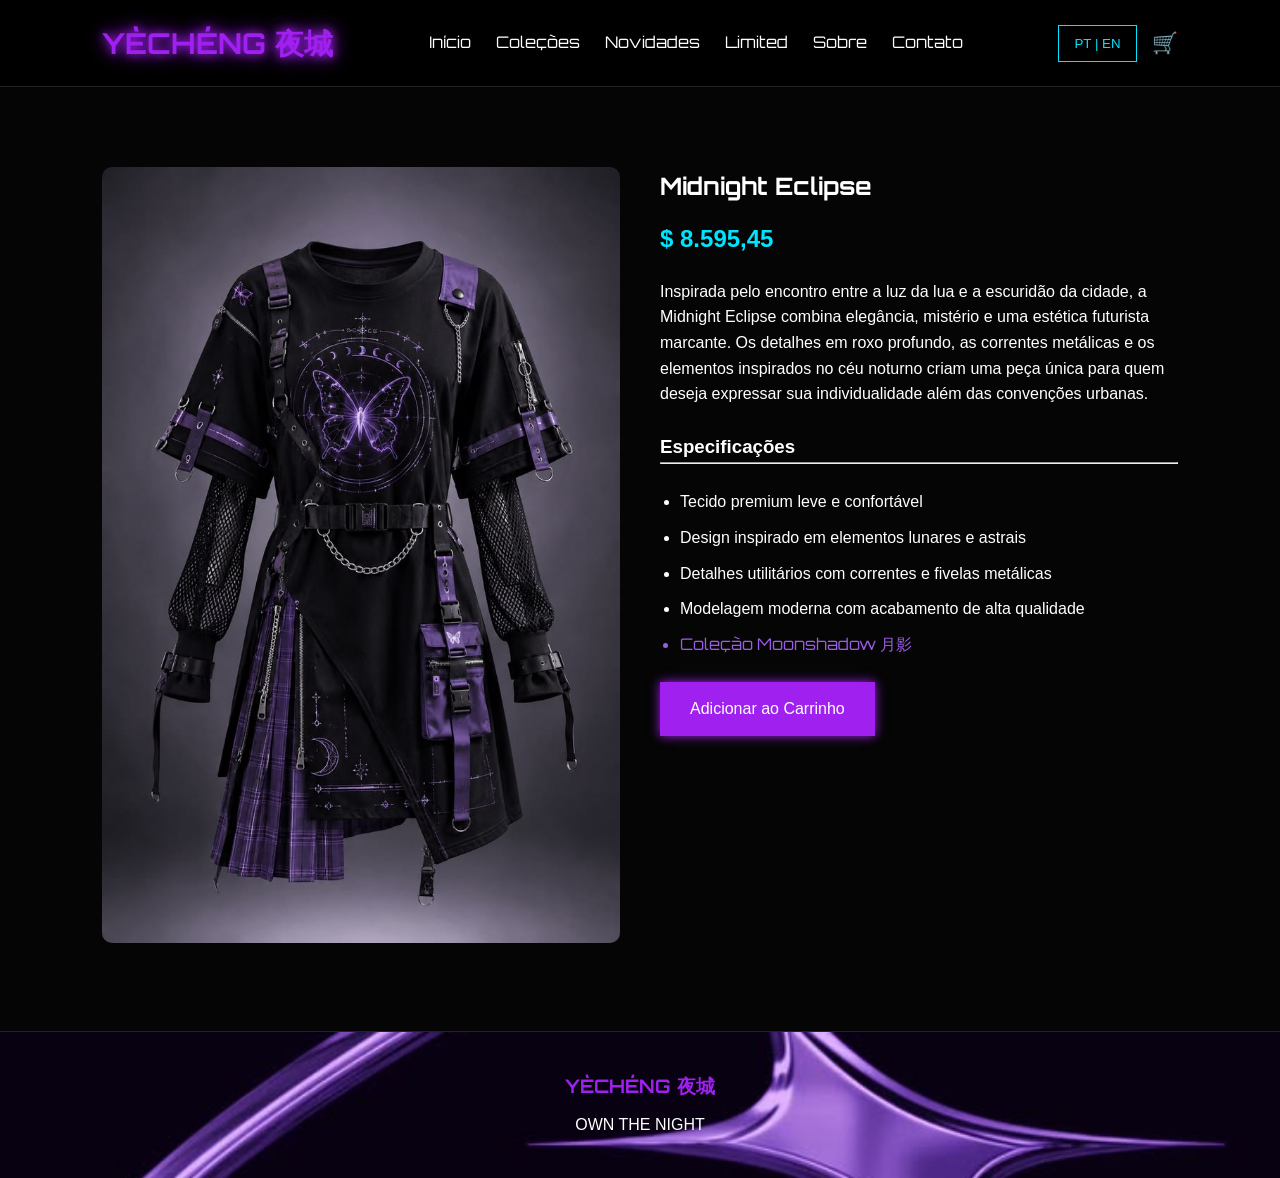
<file: produto5.html>
<!DOCTYPE html>
<html lang="pt-BR">
<head>
    <meta charset="UTF-8">
    <meta name="viewport" content="width=device-width, initial-scale=1.0">
    <title>Midnight Eclipse | YÈCHÉNG 夜城</title>

    <link rel="stylesheet" href="style.css">

    <link rel="icon" type="image/png" href="images/favicon4.png">

    <link href="https://fonts.googleapis.com/css2?family=Orbitron:wght@400;600;700&display=swap" rel="stylesheet">
</head>

<body>

<header>

    <div class="logo">

        <h1>YÈCHÉNG 夜城</h1>

    </div>

    <nav>

        <ul>

            <li>
                <a href="#inicio"
                data-pt="Início"
                data-en="Home">

                Início

                </a>
            </li>

            <li>
                <a href="#colecoes"
                data-pt="Coleções"
                data-en="Collections">

                Coleções

                </a>
            </li>

            <li>
                <a href="#novidades"
                data-pt="Novidades"
                data-en="New Arrivals">

                Novidades

                </a>
            </li>

            <li>
                <a href="#limited">

                Limited

                </a>
            </li>

            <li>
                <a href="#sobre"
                data-pt="Sobre"
                data-en="About">

                Sobre

                </a>
            </li>

            <li>
                <a href="#contato"
                data-pt="Contato"
                data-en="Contact">

                Contato

                </a>
            </li>

        </ul>

    </nav>

    <div class="header-actions">

        <button id="idioma">

            PT | EN

        </button>

        <span class="cart">

            🛒

        </span>

    </div>

</header>

<main>

    <section class="produto-detalhe">

        <div class="produto-imagem">

            <img
            src="images/newjacket.jpg"
            alt="Long Dark Jacket">

        </div>

        <div class="produto-info">

            <h2>

                Midnight Eclipse

            </h2>

            <p class="preco">

                $ 8.595,45

            </p>

            <p
            data-pt="Inspirada pelo encontro entre a luz da lua e a escuridão da cidade, a Midnight Eclipse combina elegância, mistério e uma estética futurista marcante. Os detalhes em roxo profundo, as correntes metálicas e os elementos inspirados no céu noturno criam uma peça única para quem deseja expressar sua individualidade além das convenções urbanas."
            data-en="Inspired by the meeting of moonlight and urban darkness, Midnight Eclipse combines elegance, mystery, and a striking futuristic aesthetic. Deep purple accents, metallic chains, and celestial-inspired details create a unique piece for those who seek to express their individuality beyond conventional fashion.">

            Inspirada pelo encontro entre a luz da lua e a escuridão da cidade, a Midnight Eclipse combina elegância, mistério e uma estética futurista marcante. Os detalhes em roxo profundo, as correntes metálicas e os elementos inspirados no céu noturno criam uma peça única para quem deseja expressar sua individualidade além das convenções urbanas.
            </p>

            <div class="especificacoes">

                <h3
                data-pt="Especificações"
                data-en="Specifications">

                Especificações

                </h3>
                <hr><br>

                <ul>

                    <li
                    data-pt="Tecido premium leve e confortável"
                    data-en="Premium lightweight and comfortable fabric">

                    Tecido premium leve e confortável

                    </li>

                    <li
                    data-pt="Design inspirado em elementos lunares e astrais"
                    data-en="Design inspired by lunar and celestial elements">

                    Design inspirado em elementos lunares e astrais

                    </li>

                    <li
                    data-pt="Detalhes utilitários com correntes e fivelas metálicas"
                    data-en="Utility details with metallic chains and buckles">

                    Detalhes utilitários com correntes e fivelas metálicas

                    </li>

                    <li
                    data-pt="Modelagem moderna com acabamento de alta qualidade"
                    data-en="Modern fit with high-quality finish">

                    Modelagem moderna com acabamento de alta qualidade

                    </li>

                    <li style="font-family: orbitron, sans-serif; color:#9B5DE5;"
                    data-pt="Coleção Moonshadow 月影"
                    data-en="Moonshadow 月影 Collection">

                    Coleção Moonshadow 月影

                    </li>

                </ul>

            </div>

            <a
            href="checkout.html"
            class="btn"

            data-pt="Adicionar ao Carrinho"
            data-en="Add to Cart">

            Adicionar ao Carrinho

            </a>

        </div>

    </section>

</main>

<footer>

    <h3>YÈCHÉNG 夜城</h3>

    <p>

        OWN THE NIGHT

    </p>

</footer>

<script src="script.js"></script>

</body>
</html>
</file>
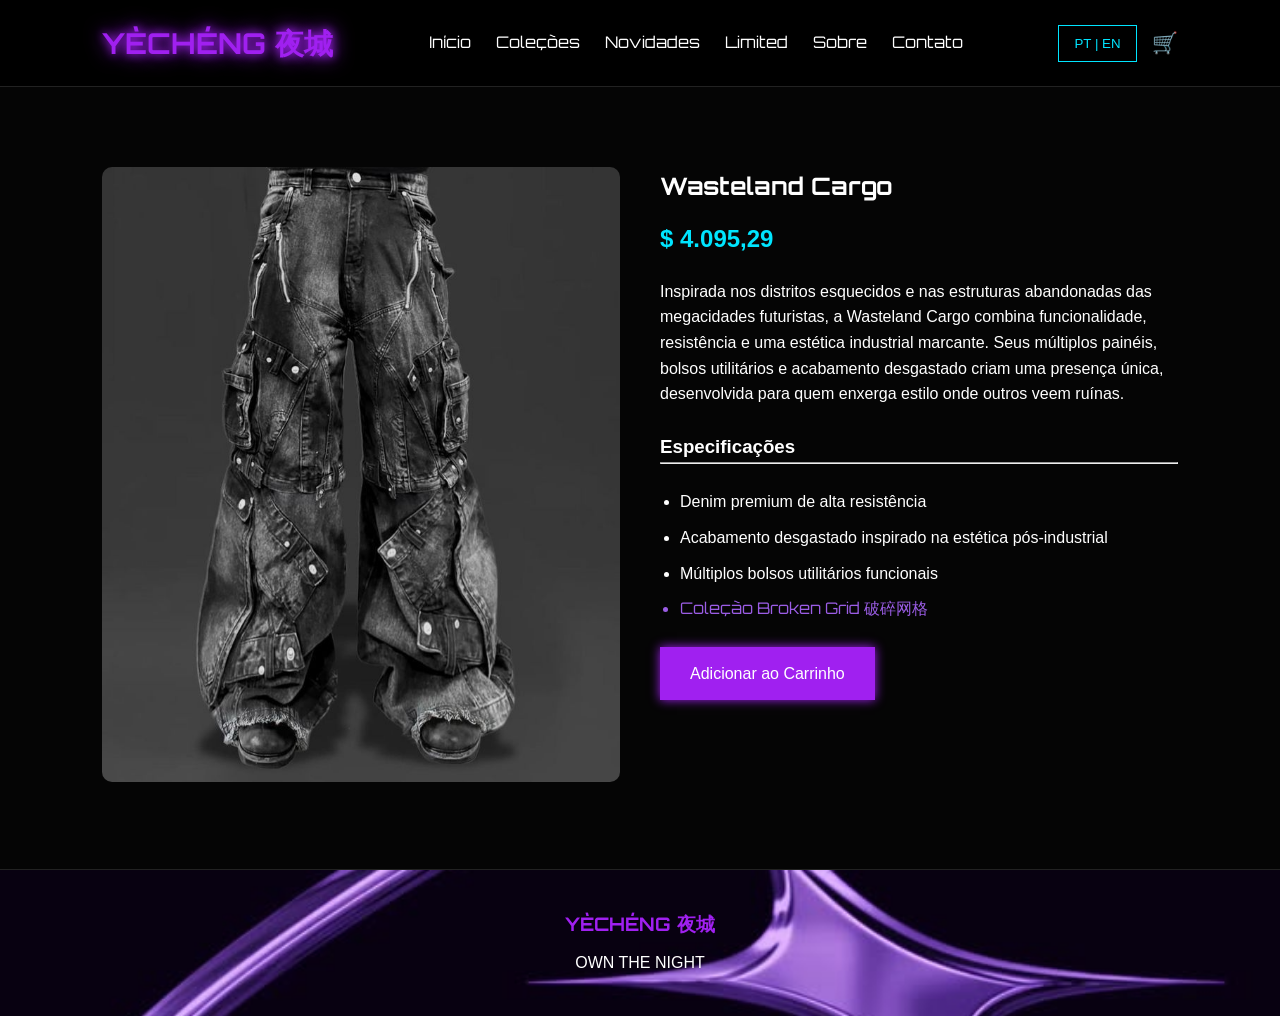
<file: produto6.html>
<!DOCTYPE html>
<html lang="pt-BR">
<head>
    <meta charset="UTF-8">
    <meta name="viewport" content="width=device-width, initial-scale=1.0">
    <title>Wasteland Cargo | YÈCHÉNG 夜城</title>

    <link rel="stylesheet" href="style.css">

    <link rel="icon" type="image/png" href="images/favicon4.png">

    <link href="https://fonts.googleapis.com/css2?family=Orbitron:wght@400;600;700&display=swap" rel="stylesheet">
</head>

<body>

<header>

    <div class="logo">

        <h1>YÈCHÉNG 夜城</h1>

    </div>

    <nav>

        <ul>

            <li>
                <a href="#inicio"
                data-pt="Início"
                data-en="Home">

                Início

                </a>
            </li>

            <li>
                <a href="#colecoes"
                data-pt="Coleções"
                data-en="Collections">

                Coleções

                </a>
            </li>

            <li>
                <a href="#novidades"
                data-pt="Novidades"
                data-en="New Arrivals">

                Novidades

                </a>
            </li>

            <li>
                <a href="#limited">

                Limited

                </a>
            </li>

            <li>
                <a href="#sobre"
                data-pt="Sobre"
                data-en="About">

                Sobre

                </a>
            </li>

            <li>
                <a href="#contato"
                data-pt="Contato"
                data-en="Contact">

                Contato

                </a>
            </li>

        </ul>

    </nav>

    <div class="header-actions">

        <button id="idioma">

            PT | EN

        </button>

        <span class="cart">

            🛒

        </span>

    </div>

</header>

<main>

    <section class="produto-detalhe">

        <div class="produto-imagem">

            <img
            src="images/pants2.jpg"
            alt="Dark Cargo Pants">

        </div>

        <div class="produto-info">

            <h2>

                Wasteland Cargo

            </h2>

            <p class="preco">

                $ 4.095,29

            </p>

            <p
            data-pt="Inspirada nos distritos esquecidos e nas estruturas abandonadas das megacidades futuristas, a Wasteland Cargo combina funcionalidade, resistência e uma estética industrial marcante. Seus múltiplos painéis, bolsos utilitários e acabamento desgastado criam uma presença única, desenvolvida para quem enxerga estilo onde outros veem ruínas."
            data-en="Inspired by forgotten districts and abandoned structures of futuristic megacities, Wasteland Cargo combines functionality, durability, and a striking industrial aesthetic. Its multiple panels, utility pockets, and distressed finish create a unique presence, designed for those who find style where others see ruins.">

            Inspirada nos distritos esquecidos e nas estruturas abandonadas das megacidades futuristas, a Wasteland Cargo combina funcionalidade, resistência e uma estética industrial marcante. Seus múltiplos painéis, bolsos utilitários e acabamento desgastado criam uma presença única, desenvolvida para quem enxerga estilo onde outros veem ruínas.

            </p>

            <div class="especificacoes">

                <h3
                data-pt="Especificações"
                data-en="Specifications">

                Especificações

                </h3>
                <hr><br>

                <ul>

                    <li
                    data-pt="Denim premium de alta resistência"
                    data-en="High-resistance premium denim">

                    Denim premium de alta resistência

                    </li>

                    <li
                    data-pt="Acabamento desgastado inspirado na estética pós-industrial"
                    data-en="Distressed finish inspired by post-industrial aesthetics">

                    Acabamento desgastado inspirado na estética pós-industrial

                    </li>

                    <li
                    data-pt="Múltiplos bolsos utilitários funcionais"
                    data-en="Multiple functional utility pockets">

                    Múltiplos bolsos utilitários funcionais

                    </li>

                    <li style="font-family: orbitron, sans-serif; color:#9B5DE5;"
                    data-pt="Coleção Broken Grid 破碎网格"
                    data-en="Broken Grid 破碎网格 Collection">

                    Coleção Broken Grid 破碎网格

                    </li>

                </ul>

            </div>

            <a
            href="checkout.html"
            class="btn"

            data-pt="Adicionar ao Carrinho"
            data-en="Add to Cart">

            Adicionar ao Carrinho

            </a>

        </div>

    </section>

</main>

<footer>

    <h3>YÈCHÉNG 夜城</h3>

    <p>

        OWN THE NIGHT

    </p>

</footer>

<script src="script.js"></script>

</body>
</html>
</file>
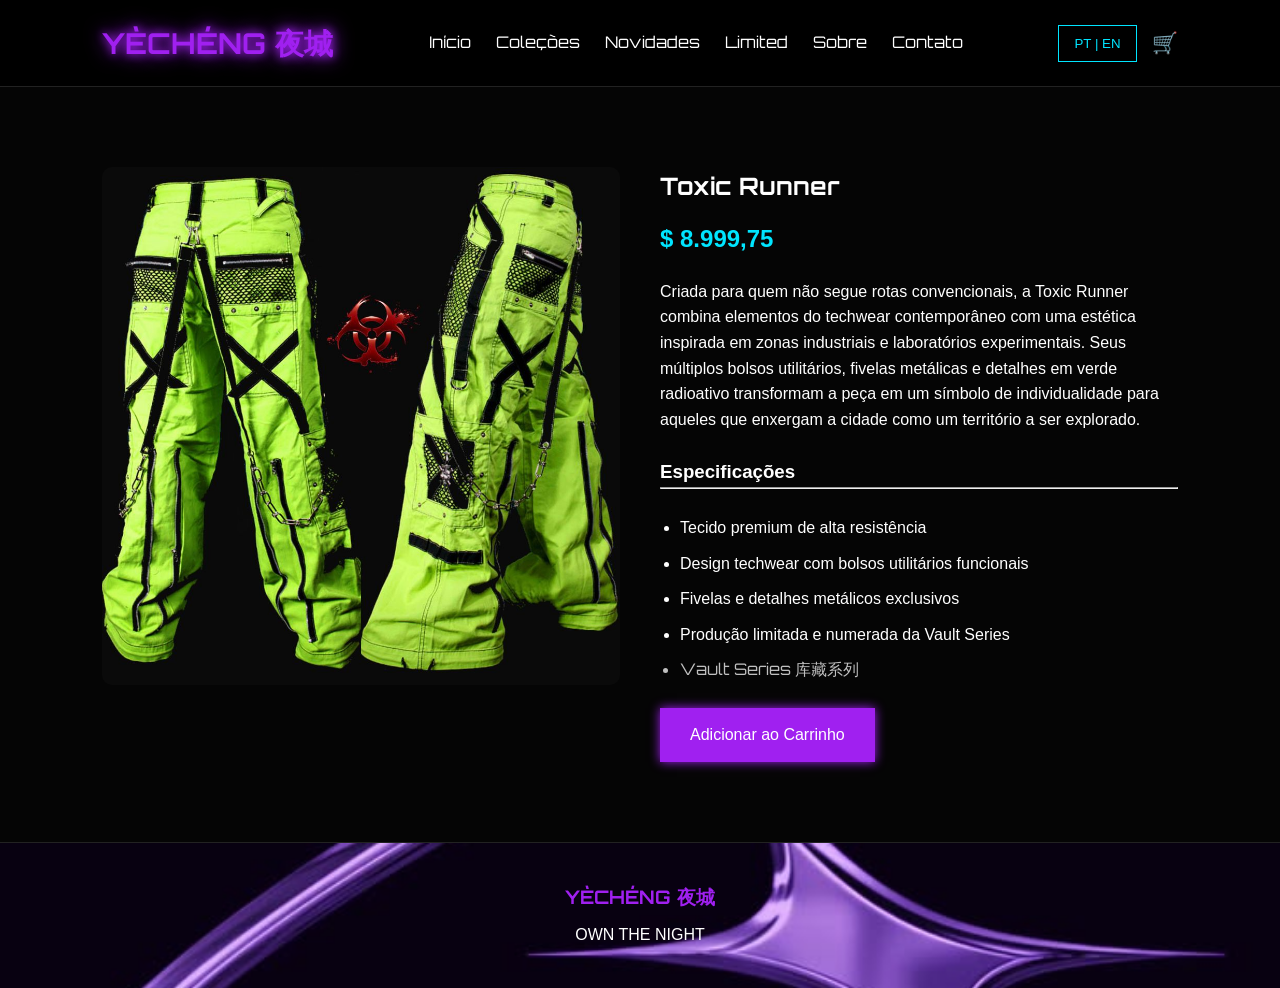
<file: produto7.html>
<!DOCTYPE html>
<html lang="pt-BR">
<head>
    <meta charset="UTF-8">
    <meta name="viewport" content="width=device-width, initial-scale=1.0">
    <title>Toxic Runner | YÈCHÉNG 夜城</title>

    <link rel="stylesheet" href="style.css">

    <link rel="icon" type="image/png" href="images/favicon4.png">

    <link href="https://fonts.googleapis.com/css2?family=Orbitron:wght@400;600;700&display=swap" rel="stylesheet">
</head>

<body>

<header>

    <div class="logo">

        <h1>YÈCHÉNG 夜城</h1>

    </div>

    <nav>

        <ul>

            <li>
                <a href="#inicio"
                data-pt="Início"
                data-en="Home">

                Início

                </a>
            </li>

            <li>
                <a href="#colecoes"
                data-pt="Coleções"
                data-en="Collections">

                Coleções

                </a>
            </li>

            <li>
                <a href="#novidades"
                data-pt="Novidades"
                data-en="New Arrivals">

                Novidades

                </a>
            </li>

            <li>
                <a href="#limited">

                Limited

                </a>
            </li>

            <li>
                <a href="#sobre"
                data-pt="Sobre"
                data-en="About">

                Sobre

                </a>
            </li>

            <li>
                <a href="#contato"
                data-pt="Contato"
                data-en="Contact">

                Contato

                </a>
            </li>

        </ul>

    </nav>
    <div class="header-actions">

        <button id="idioma">

            PT | EN

        </button>

        <span class="cart">

            🛒

        </span>

    </div>

</header>

<main>

    <section class="produto-detalhe">

        <div class="produto-imagem">

            <img
            src="images/pants3.jpg"
            alt="Green Pants">

        </div>

        <div class="produto-info">

            <h2>

                Toxic Runner

            </h2>

            <p class="preco">

                $ 8.999,75

            </p>

            <p
            data-pt="Criada para quem não segue rotas convencionais, a Toxic Runner combina elementos do techwear contemporâneo com uma estética inspirada em zonas industriais e laboratórios experimentais. Seus múltiplos bolsos utilitários, fivelas metálicas e detalhes em verde radioativo transformam a peça em um símbolo de individualidade para aqueles que enxergam a cidade como um território a ser explorado."
            data-en="Created for those who refuse to follow conventional paths, Toxic Runner combines contemporary techwear elements with an aesthetic inspired by industrial zones and experimental laboratories. Its multiple utility pockets, metallic buckles, and radioactive green accents transform the piece into a symbol of individuality for those who see the city as a territory waiting to be explored.">

            Criada para quem não segue rotas convencionais, a Toxic Runner combina elementos do techwear contemporâneo com uma estética inspirada em zonas industriais e laboratórios experimentais. Seus múltiplos bolsos utilitários, fivelas metálicas e detalhes em verde radioativo transformam a peça em um símbolo de individualidade para aqueles que enxergam a cidade como um território a ser explorado.

            </p>

            <div class="especificacoes">

                <h3
                data-pt="Especificações"
                data-en="Specifications">

                Especificações

                </h3>
                <hr><br>

                <ul>

                    <li
                    data-pt="Tecido premium de alta resistência"
                    data-en="Premium high-resistance fabric">

                    Tecido premium de alta resistência

                    </li>

                    <li
                    data-pt="Design techwear com bolsos utilitários funcionais"
                    data-en="Techwear design with functional utility pockets">

                    Design techwear com bolsos utilitários funcionais

                    </li>

                    <li
                    data-pt="Fivelas e detalhes metálicos exclusivos"
                    data-en="Exclusive metallic buckles and details">

                    Fivelas e detalhes metálicos exclusivos

                    </li>

                    <li
                    data-pt="Produção limitada e numerada da Vault Series"
                    data-en="Limited and numbered Vault Series release">

                    Produção limitada e numerada da Vault Series

                    </li>

                    <li style="font-family: orbitron, sans-serif; color:#C0C0C0;">

                        <p>Vault Series 库藏系列</p>

                    </li>

                </ul>

            </div>

            <a
            href="checkout.html"
            class="btn"

            data-pt="Adicionar ao Carrinho"
            data-en="Add to Cart">

            Adicionar ao Carrinho

            </a>

        </div>

    </section>

</main>

<footer>

    <h3>YÈCHÉNG 夜城</h3>

    <p>

        OWN THE NIGHT

    </p>

</footer>

<script src="script.js"></script>

</body>
</html>
</file>
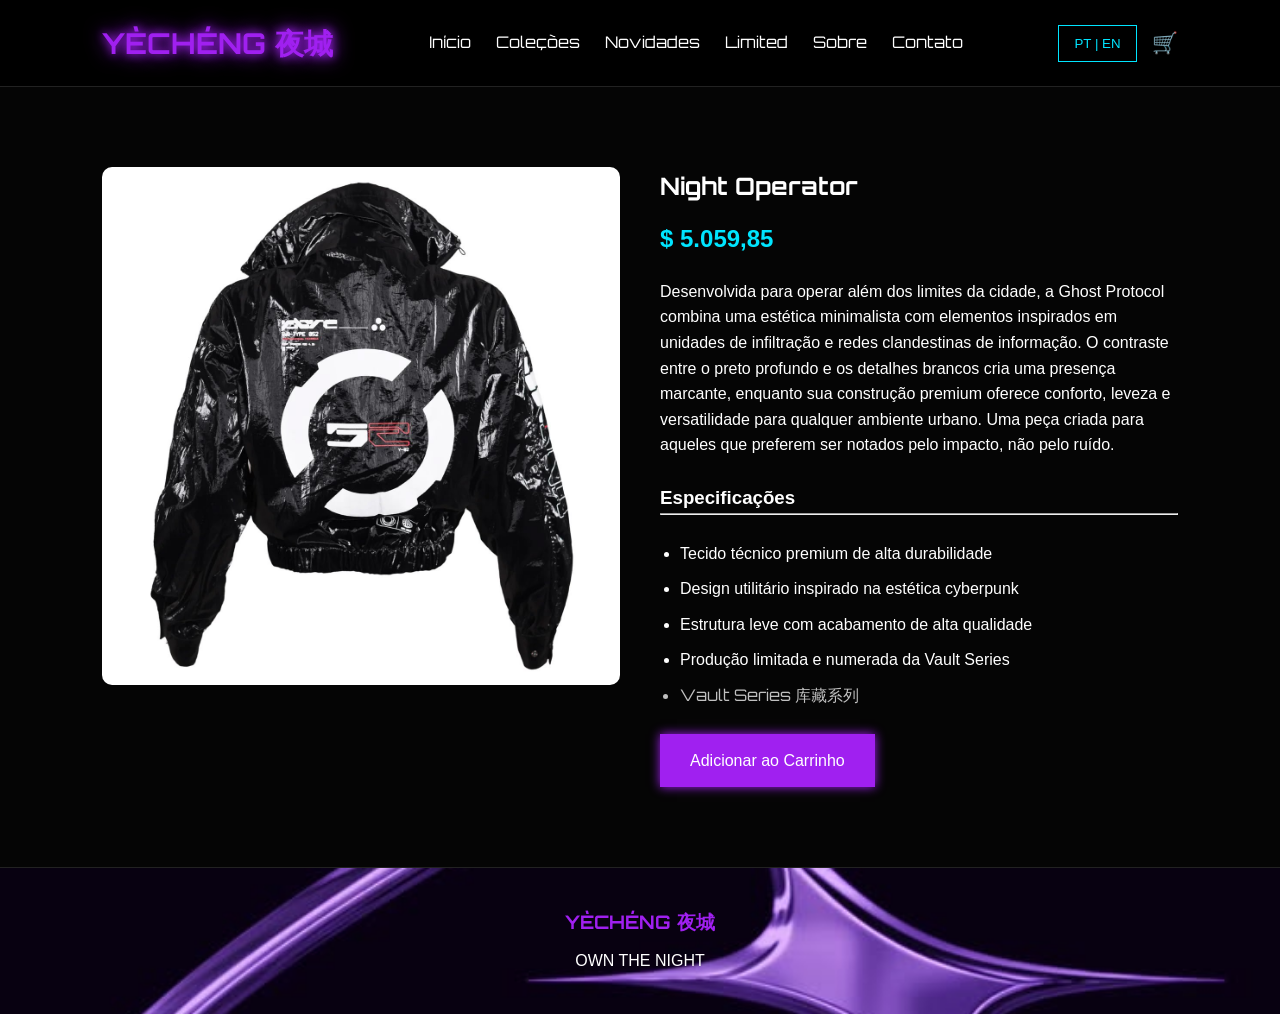
<file: produto8.html>
<!DOCTYPE html>
<html lang="pt-BR">
<head>
    <meta charset="UTF-8">
    <meta name="viewport" content="width=device-width, initial-scale=1.0">
    <title>Night Operator| YÈCHÉNG 夜城</title>

    <link rel="stylesheet" href="style.css">

    <link rel="icon" type="image/png" href="images/favicon4.png">

    <link href="https://fonts.googleapis.com/css2?family=Orbitron:wght@400;600;700&display=swap" rel="stylesheet">
</head>

<body>

<header>

    <div class="logo">

        <h1>YÈCHÉNG 夜城</h1>

    </div>

    <nav>

        <ul>

            <li>
                <a href="#inicio"
                data-pt="Início"
                data-en="Home">

                Início

                </a>
            </li>

            <li>
                <a href="#colecoes"
                data-pt="Coleções"
                data-en="Collections">

                Coleções

                </a>
            </li>

            <li>
                <a href="#novidades"
                data-pt="Novidades"
                data-en="New Arrivals">

                Novidades

                </a>
            </li>

            <li>
                <a href="#limited">

                Limited

                </a>
            </li>

            <li>
                <a href="#sobre"
                data-pt="Sobre"
                data-en="About">

                Sobre

                </a>
            </li>

            <li>
                <a href="#contato"
                data-pt="Contato"
                data-en="Contact">

                Contato

                </a>
            </li>

        </ul>

    </nav>

    <div class="header-actions">

        <button id="idioma">

            PT | EN

        </button>

        <span class="cart">

            🛒

        </span>

    </div>

</header>

<main>

    <section class="produto-detalhe">

        <div class="produto-imagem">

            <img
            src="images/jacket8.jpg"
            alt="Black Jacket">

        </div>

        <div class="produto-info">

            <h2>

                Night Operator

            </h2>

            <p class="preco">

                $ 5.059,85

            </p>

            <p
            data-pt="Desenvolvida para operar além dos limites da cidade, a Ghost Protocol combina uma estética minimalista com elementos inspirados em unidades de infiltração e redes clandestinas de informação. O contraste entre o preto profundo e os detalhes brancos cria uma presença marcante, enquanto sua construção premium oferece conforto, leveza e versatilidade para qualquer ambiente urbano. Uma peça criada para aqueles que preferem ser notados pelo impacto, não pelo ruído."
            data-en="Designed to operate beyond the city's limits, Ghost Protocol combines a minimalist aesthetic with elements inspired by infiltration units and underground information networks. The contrast between deep black and white details creates a striking presence, while its premium construction delivers comfort, lightness, and versatility for any urban environment. A piece created for those who prefer to be noticed by their impact, not their noise.">

            Desenvolvida para operar além dos limites da cidade, a Ghost Protocol combina uma estética minimalista com elementos inspirados em unidades de infiltração e redes clandestinas de informação. O contraste entre o preto profundo e os detalhes brancos cria uma presença marcante, enquanto sua construção premium oferece conforto, leveza e versatilidade para qualquer ambiente urbano. Uma peça criada para aqueles que preferem ser notados pelo impacto, não pelo ruído.

            </p>

            <div class="especificacoes">

                <h3
                data-pt="Especificações"
                data-en="Specifications">

                Especificações

                </h3>
                <hr><br>

                <ul>

                    <li
                    data-pt="Tecido técnico premium de alta durabilidade"
                    data-en="Premium technical fabric with enhanced durability">

                    Tecido técnico premium de alta durabilidade

                    </li>

                    <li
                    data-pt="Design utilitário inspirado na estética cyberpunk"
                    data-en="Utility-inspired cyberpunk design">

                    Design utilitário inspirado na estética cyberpunk

                    </li>

                    <li
                    data-pt="Estrutura leve com acabamento de alta qualidade"
                    data-en="Lightweight construction with high-quality finishing">

                    Estrutura leve com acabamento de alta qualidade

                    </li>

                    <li
                    data-pt="Produção limitada e numerada da Vault Series"
                    data-en="Limited and numbered Vault Series release">

                    Produção limitada e numerada da Vault Series

                    </li>

                    <li style="font-family: orbitron, sans-serif; color:#C0C0C0;">

                        <p>Vault Series 库藏系列</p>

                    </li>

                </ul>

            </div>

            <a
            href="checkout.html"
            class="btn"

            data-pt="Adicionar ao Carrinho"
            data-en="Add to Cart">

            Adicionar ao Carrinho

            </a>

        </div>

    </section>

</main>

<footer>

    <h3>YÈCHÉNG 夜城</h3>

    <p>

        OWN THE NIGHT

    </p>

</footer>

<script src="script.js"></script>

</body>
</html>
</file>
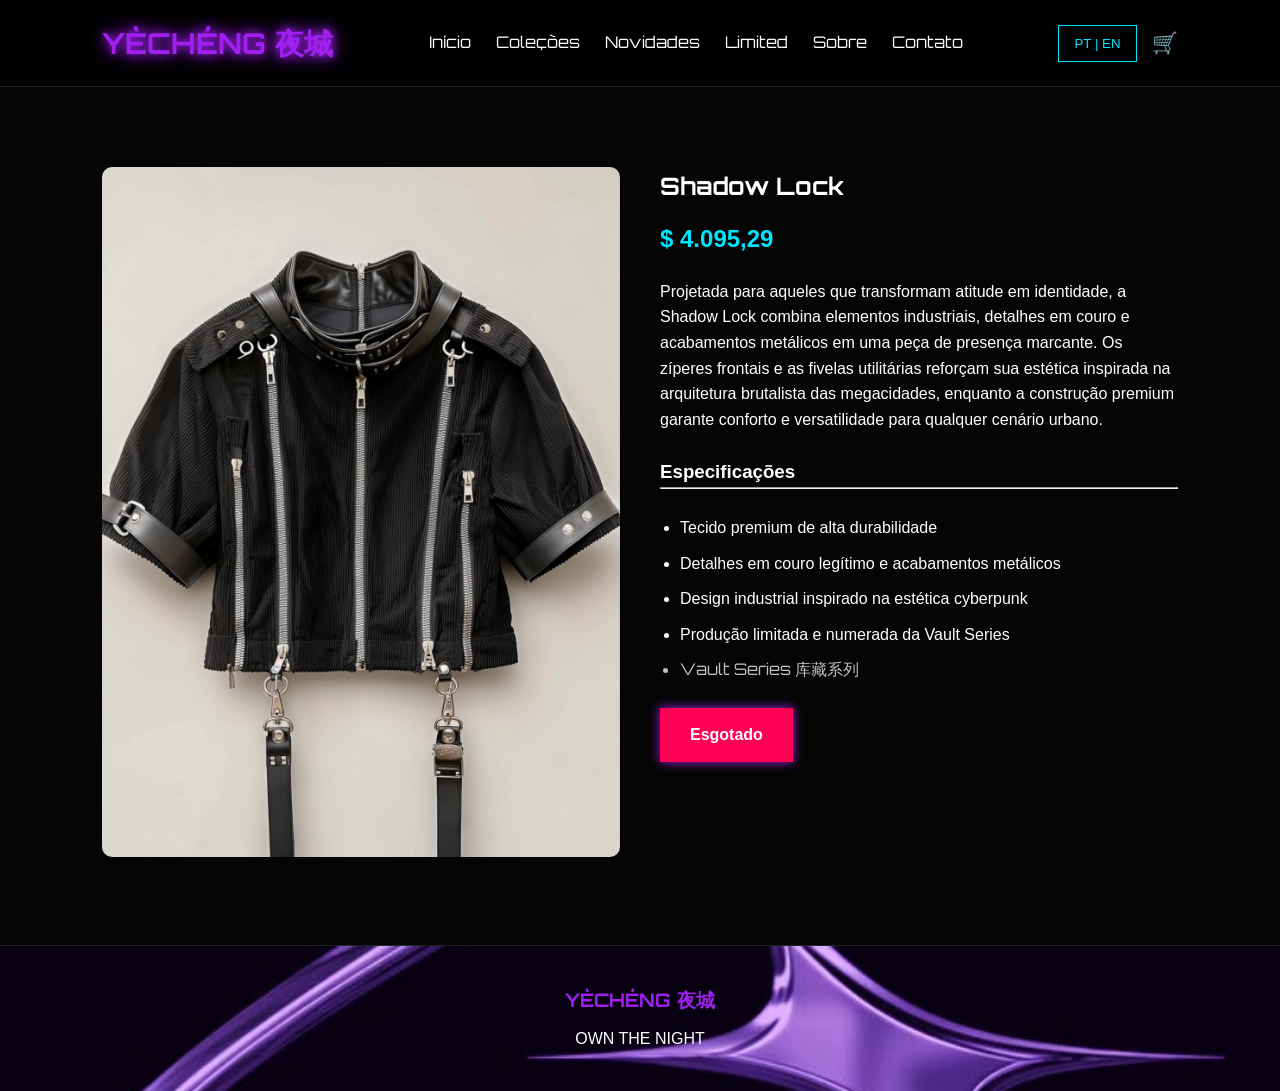
<file: produto9.html>
<!DOCTYPE html>
<html lang="pt-BR">
<head>
    <meta charset="UTF-8">
    <meta name="viewport" content="width=device-width, initial-scale=1.0">
    <title>Shadow Lock | YÈCHÉNG 夜城</title>

    <link rel="stylesheet" href="style.css">

    <link rel="icon" type="image/png" href="images/favicon4.png">

    <link href="https://fonts.googleapis.com/css2?family=Orbitron:wght@400;600;700&display=swap" rel="stylesheet">
</head>

<body>

<header>

    <div class="logo">

        <h1>YÈCHÉNG 夜城</h1>

    </div>

    <nav>

        <ul>

            <li>
                <a href="#inicio"
                data-pt="Início"
                data-en="Home">

                Início

                </a>
            </li>

            <li>
                <a href="#colecoes"
                data-pt="Coleções"
                data-en="Collections">

                Coleções

                </a>
            </li>

            <li>
                <a href="#novidades"
                data-pt="Novidades"
                data-en="New Arrivals">

                Novidades

                </a>
            </li>

            <li>
                <a href="#limited">

                Limited

                </a>
            </li>

            <li>
                <a href="#sobre"
                data-pt="Sobre"
                data-en="About">

                Sobre

                </a>
            </li>

            <li>
                <a href="#contato"
                data-pt="Contato"
                data-en="Contact">

                Contato

                </a>
            </li>

        </ul>

    </nav>

    <div class="header-actions">

        <button id="idioma">

            PT | EN

        </button>

        <span class="cart">

            🛒

        </span>

    </div>

</header>

<main>

    <section class="produto-detalhe">

        <div class="produto-imagem">

            <img
            src="images/shirt2.jpg"
            alt="Black Shirt">

        </div>

        <div class="produto-info">

            <h2>

                Shadow Lock

            </h2>

            <p class="preco">

                $ 4.095,29

            </p>

            <p
            data-pt="Projetada para aqueles que transformam atitude em identidade, a Shadow Lock combina elementos industriais, detalhes em couro e acabamentos metálicos em uma peça de presença marcante. Os zíperes frontais e as fivelas utilitárias reforçam sua estética inspirada na arquitetura brutalista das megacidades, enquanto a construção premium garante conforto e versatilidade para qualquer cenário urbano."
            data-en="Designed for those who turn attitude into identity, Shadow Lock combines industrial elements, leather details, and metallic finishes into a piece with a striking presence. Front zippers and utility buckles reinforce its aesthetic inspired by the brutalist architecture of futuristic megacities, while its premium construction delivers comfort and versatility for any urban environment.">

            Projetada para aqueles que transformam atitude em identidade, a Shadow Lock combina elementos industriais, detalhes em couro e acabamentos metálicos em uma peça de presença marcante. Os zíperes frontais e as fivelas utilitárias reforçam sua estética inspirada na arquitetura brutalista das megacidades, enquanto a construção premium garante conforto e versatilidade para qualquer cenário urbano.

            </p>

            <div class="especificacoes">

                <h3
                data-pt="Especificações"
                data-en="Specifications">

                Especificações

                </h3>
                <hr><br>

                <ul>

                    <li
                    data-pt="Tecido premium de alta durabilidade"
                    data-en="Premium fabric with enhanced durability">

                    Tecido premium de alta durabilidade

                    </li>

                    <li
                    data-pt="Detalhes em couro legítimo e acabamentos metálicos"
                    data-en="Authentic leather details and metallic finishes">

                    Detalhes em couro legítimo e acabamentos metálicos

                    </li>

                    <li
                    data-pt="Design industrial inspirado na estética cyberpunk"
                    data-en="Industrial design inspired by cyberpunk aesthetics">

                    Design industrial inspirado na estética cyberpunk

                    </li>

                    <li
                    data-pt="Produção limitada e numerada da Vault Series"
                    data-en="Limited and numbered Vault Series release">

                    Produção limitada e numerada da Vault Series

                    </li>

                    <li style="font-family: orbitron, sans-serif; color:#C0C0C0;">

                        <p>Vault Series 库藏系列</p>

                    </li>

                </ul>

            </div>

            <a style="background-color: #FF0055; font-weight: bold;"
                class="btn"

                data-pt="Esgotado"
                data-en="Sold Out">

                Esgotado

            </a>

        </div>

    </section>

</main>

<footer>

    <h3>YÈCHÉNG 夜城</h3>

    <p>

        OWN THE NIGHT

    </p>

</footer>

<script src="script.js"></script>

</body>
</html>
</file>
<file: style.css>
*{
    margin:0;
    padding:0;
    box-sizing:border-box;
}

html{
    scroll-behavior:smooth;
}

body{
    background:#050505;
    color:white;
    font-family:Arial, sans-serif;
    line-height:1.6;
}


a{
    text-decoration:none;
}

/* header */

header{

    display:flex;
    justify-content:space-between;
    align-items:center;

    padding:20px 8%;

    background:rgba(0,0,0,.85);

    border-bottom:1px solid #222;

    position:sticky;
    top:0;

    z-index:1000;
}

.logo h1{

    font-family:'Orbitron', sans-serif; 

    color:#a020f0;

    font-size:1.8rem;

    text-shadow:
        0 0 10px #a020f0,
        0 0 20px #a020f0;

    
}

nav ul{

    list-style:none;
    display:flex;
    gap:25px;
    font-family:'Orbitron', sans-serif;
}

nav a{

    color:white;
    transition:.3s;
}

nav a:hover{

    color:#00e5ff;
    text-shadow: 0 0 10px #00e5ff;
}

.header-actions{

    display:flex;
    align-items:center;
    gap:15px;
}

#idioma{

    padding:10px 15px;
    background:none;
    border:1px solid #00e5ff;
    color:#00e5ff;
    cursor:pointer;
    transition:.3s;
}

#idioma:hover{

    background:#00e5ff;
    color:black;
}

.cart{

    font-size:1.3rem;
}

/* hero */

.hero{

    height:85vh;

    background:
        linear-gradient(
            rgba(0,0,0,.65),
            rgba(0,0,0,.8)
        ),
        url("images/background.jpg");

    background-size:cover;
    background-position:center;

    display:flex;
    align-items:center;

    padding:0 10%;
}

.hero-content{

    max-width:700px;
}

.hero-content h1{

    font-family:'Orbitron', sans-serif;

    font-size:4rem;

    margin-bottom:10px;
}

.hero-content h2{

    color:#00e5ff;

    font-size:2rem;

    margin-bottom:20px;

    text-shadow:
        0 0 10px #00e5ff,
        0 0 20px #00e5ff;
}

.hero-content p{

    margin-bottom:30px;

    font-size:1.1rem;
}

/* botões */

.btn{

    display:inline-block;

    padding:14px 30px;

    background:#a020f0;

    color:white;

    border:none;

    transition:.3s;

    cursor:pointer;

    box-shadow:
        0 0 10px #a020f0;
}

.btn:hover{

    background:#00e5ff;

    color:black;

    box-shadow:
        0 0 15px #00e5ff;
}

/* seções */

.catalogo,
.secao,
.checkout,
.produto-detalhe{

    padding:80px 8%;
}

.catalogo h2,
.secao h2,
.checkout h2{

    text-align:center;

    margin-bottom:40px;

    font-family:'Orbitron', sans-serif;
}

/* produtos */

.produtos{

    display:grid;

    grid-template-columns:1fr;

    gap:30px;
}

.card{

    background:#111;

    border:1px solid #222;

    border-radius:10px;

    overflow:hidden;

    transition:.3s;

    font-family: Orbitron, sans-serif;
}

.card:hover{

    transform:translateY(-5px);

    box-shadow:
        0 0 20px rgba(160,32,240,.4);
}

.card img{

    width:100%;

    height:320px;

    object-fit:cover;
}

.card h3{

    padding:15px;
}

.card p{

    padding:0 15px;
}

.card span{

    display:block;

    padding:15px;

    color:#00e5ff;

    font-weight:bold;
}

.card a{

    display:block;

    text-align:center;

    background:#a020f0;

    color:white;

    padding:12px;
}

/* produtos */

.produto-detalhe{

    display:flex;
    flex-direction:column;
    gap:40px;
}

.produto-imagem img{

    width:100%;
    border-radius:10px;
}

.produto-info h2{

    font-family:'Orbitron', sans-serif;

    margin-bottom:15px;
}

.preco{

    color:#00e5ff;

    font-size:1.5rem;

    font-weight:bold;

    margin-bottom:20px;
}

.especificacoes{

    margin:25px 0;
}

.especificacoes ul{

    padding-left:20px;
}

.especificacoes li{

    margin-bottom:10px;
}

/* checkout */

.checkout-form{

    display:flex;
    flex-direction:column;
    gap:20px;
}

.campo{

    display:flex;
    flex-direction:column;
}

.campo label{

    margin-bottom:8px;
}

input,
select,
textarea{

    padding:12px;

    border:none;

    border-radius:5px;
}
#sobre, #contato, footer{

    background:#111;

    border-top:1px solid #222;

    padding:40px 20px;
    
}

#contato{ 

    text-align:center;

    padding:40px 20px;

    background:#111;

    border-top:1px solid #222;


}
/* footer */

footer{

    text-align:center;

    padding:40px 20px;

    background:#111;

    border-top:1px solid #222;

    background-image: url('images/footer2.jpg'); 
    background-size: cover;     
    background-position: center;  
    background-repeat: no-repeat; 
    
}

footer h3{

    font-family:'Orbitron', sans-serif;

    color:#a020f0;

    margin-bottom:10px;
}

/* tablet */

@media (min-width:768px){

    .produtos{

        grid-template-columns:
        repeat(2,1fr);
    }

    .checkout-form{

        display:grid;

        grid-template-columns:
        repeat(2,1fr);

        gap:20px;
    }

    .campo-completo{

        grid-column:1 / -1;
    }
}

/* desktop */

@media (min-width:1024px){

    .produtos{

        grid-template-columns:
        repeat(3,1fr);
    }

    .produto-detalhe{

        flex-direction:row;
        align-items:flex-start;
    }

    .produto-imagem{

        flex:1;
    }

    .produto-info{

        flex:1;
    }
}

/* mobile */

@media (max-width:900px){

    header{

        flex-direction:column;

        gap:20px;
    }

    nav ul{

        flex-wrap:wrap;

        justify-content:center;
    }

    .hero{

        text-align:center;
        justify-content:center;
    }

    .hero-content h1{

        font-size:2.8rem;
    }

    .hero-content h2{

        font-size:1.5rem;
    }
}
</file>
